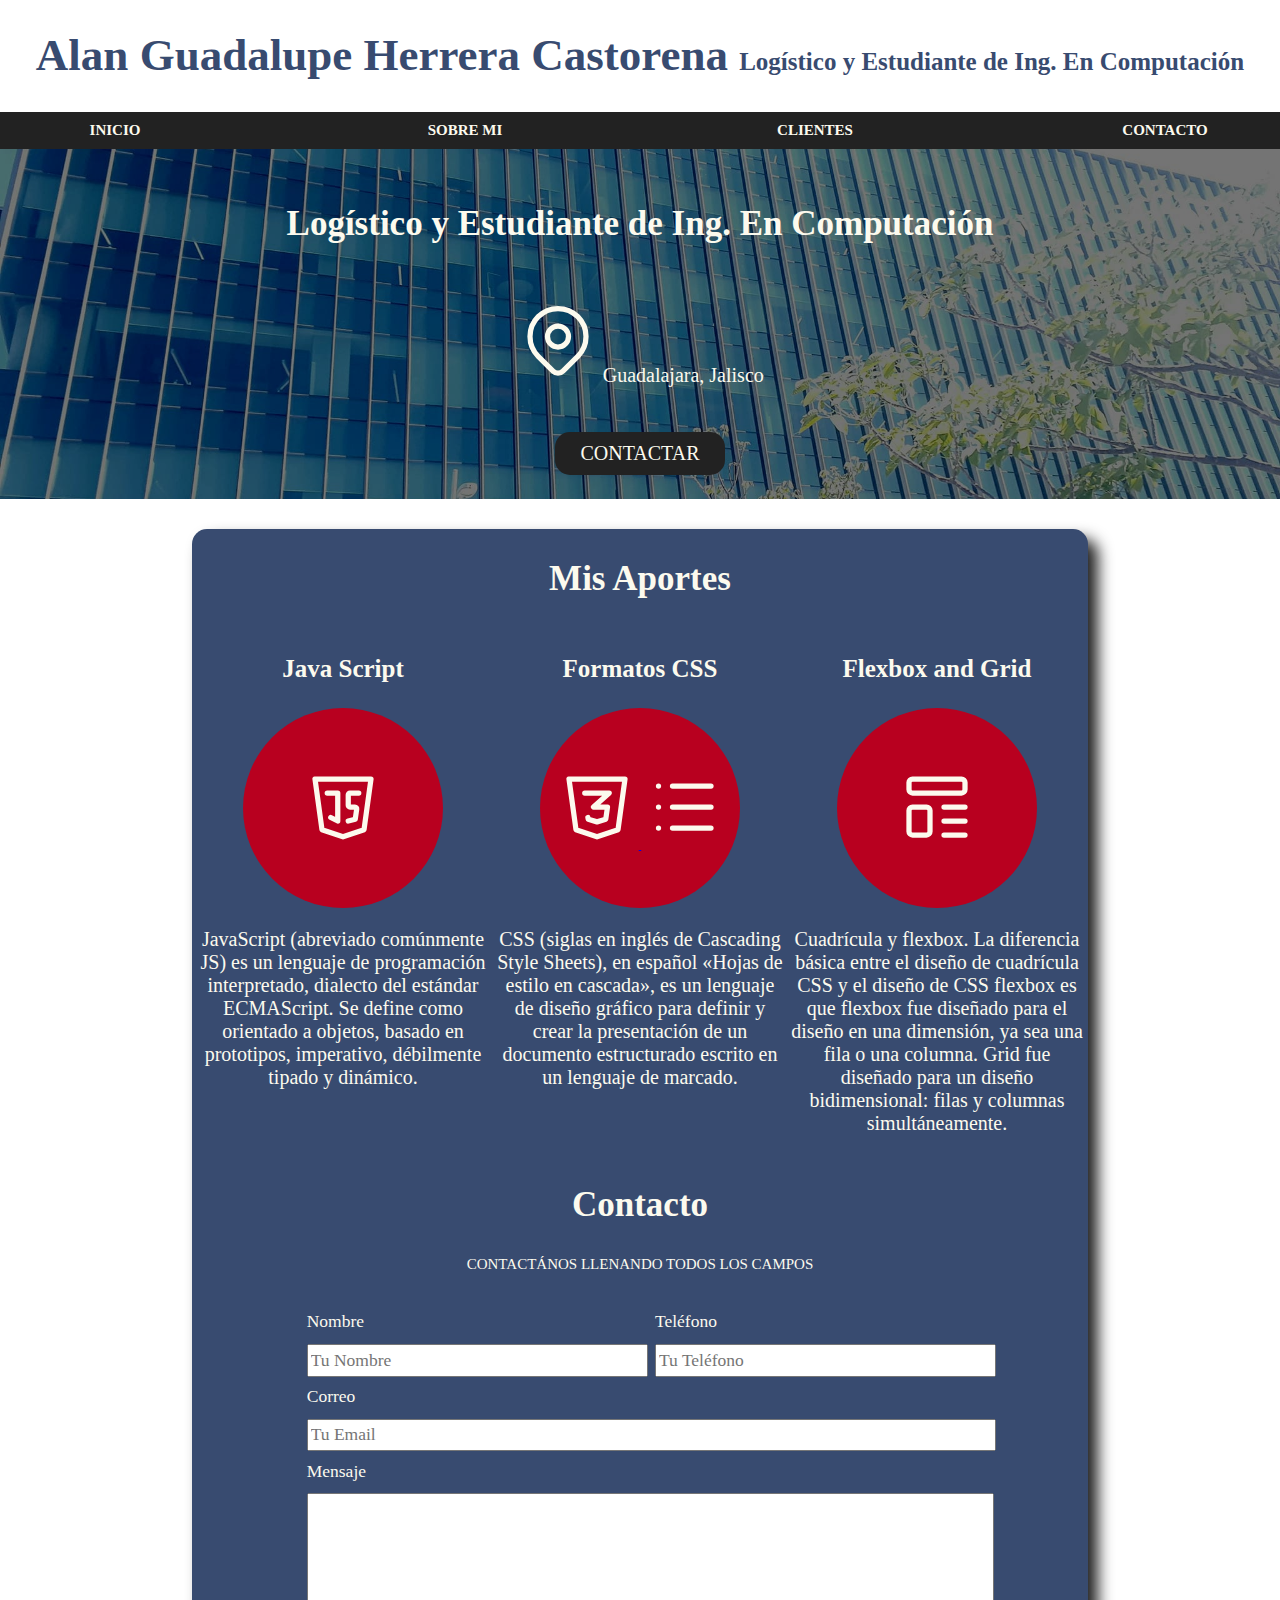
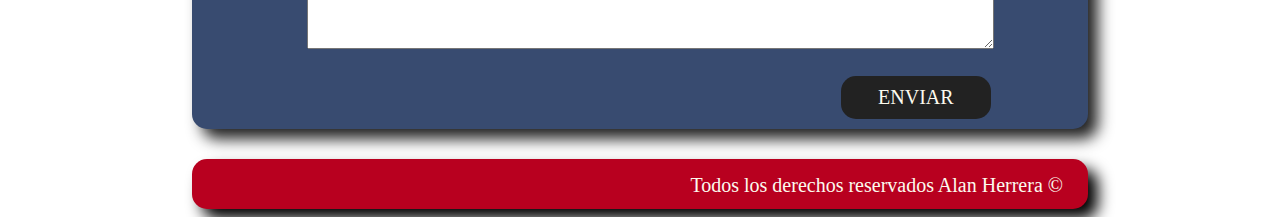
<file: index.html>
<!DOCTYPE html>
<html lang="en">
<head>
    <meta charset="UTF-8">
    <meta name="viewport" content="width=device-width, initial-scale=1.0">
    <title>Página Web Personal</title>
    <link rel="stylesheet" href="css/normalize.css">
    <link rel="stylesheet" href="css/styles.css">
    <link rel="icon" type="image/x-icon" href="./img/perfil.jpg">
</head>
<body>
 <h1>Alan Guadalupe Herrera Castorena <span>Logístico y Estudiante  de Ing. En Computación</span></h1>
<div class="cont-enlaces">
    <div class="enlaces">
        <a href="#">Inicio</a>
        <a href="./sobremi.html">Sobre mi</a>
        <a href="./clientes.html">Clientes</a>
        <a href="./contacto.html">Contacto</a>
     </div>
</div>

<!--  https://tablericons.com/ -->
 <div class="background-image">
    <div class="background-color">
        <h2 class="profesion">Logístico y Estudiante  de Ing. En Computación</h2>
        <div class="location">
            <svg xmlns="http://www.w3.org/2000/svg" class="icon icon-tabler icon-tabler-map-pin" width="84" height="84" viewBox="0 0 24 24" stroke-width="1.5" stroke=white fill="none" stroke-linecap="round" stroke-linejoin="round">
                <path stroke="none" d="M0 0h24v24H0z" fill="none"/>
                <path d="M9 11a3 3 0 1 0 6 0a3 3 0 0 0 -6 0" />
                <path d="M17.657 16.657l-4.243 4.243a2 2 0 0 1 -2.827 0l-4.244 -4.243a8 8 0 1 1 11.314 0z" />
            </svg>
            <p>Guadalajara, Jalisco</p>
        </div>
        <a class="boton" href="./contacto.html">contactar</a>
    </div>
 </div>
 <main class="contenedor sombra">
    <h2 class="profesion">Mis Aportes</h2>

    <div class="servicios">
        <section class="servicio">
            <h3>Java Script</h3>
            <div class="iconos">
            <a href="java.html" class="a-icon">
                <svg xmlns="http://www.w3.org/2000/svg" class="icon icon-tabler icon-tabler-brand-javascript" width="84" height="84" viewBox="0 0 24 24" stroke-width="1.5" stroke="#FB2576" fill="none" stroke-linecap="round" stroke-linejoin="round">
                    <path stroke="none" d="M0 0h24v24H0z" fill="none"/>
                    <path d="M20 4l-2 14.5l-6 2l-6 -2l-2 -14.5z" />
                    <path d="M7.5 8h3v8l-2 -1" />
                    <path d="M16.5 8h-2.5a.5 .5 0 0 0 -.5 .5v3a.5 .5 0 0 0 .5 .5h1.423a.5 .5 0 0 1 .495 .57l-.418 2.93l-2 .5" />
                  </svg>
            </a>
            </div>
            <p> JavaScript (abreviado comúnmente JS) es un lenguaje de programación interpretado, dialecto del estándar ECMAScript. Se define como orientado a objetos, basado en prototipos, 
                imperativo, débilmente tipado y dinámico.</p>
        </section>
    
        <section class="servicio">
            <h3>Formatos CSS</h3>
            <div class="iconos">

                <a class="a-icon" href="./formatoscss.html">
                    <svg xmlns="http://www.w3.org/2000/svg" class="icon icon-tabler icon-tabler-brand-css3" width="84" height="84" viewBox="0 0 24 24" stroke-width="1.5" stroke="#FB2576" fill="none" stroke-linecap="round" stroke-linejoin="round">
                        <path stroke="none" d="M0 0h24v24H0z" fill="none"/>
                        <path d="M20 4l-2 14.5l-6 2l-6 -2l-2 -14.5z" />
                        <path d="M8.5 8h7l-4.5 4h4l-.5 3.5l-2.5 .75l-2.5 -.75l-.1 -.5" />
                      </svg>    
                      
                      <svg xmlns="http://www.w3.org/2000/svg" class="icon icon-tabler icon-tabler-list" width="84" height="84" viewBox="0 0 24 24" stroke-width="1.5" stroke="#FB2576" fill="none" stroke-linecap="round" stroke-linejoin="round">
                        <path stroke="none" d="M0 0h24v24H0z" fill="none"/>
                        <path d="M9 6l11 0" />
                        <path d="M9 12l11 0" />
                        <path d="M9 18l11 0" />
                        <path d="M5 6l0 .01" />
                        <path d="M5 12l0 .01" />
                        <path d="M5 18l0 .01" />
                      </svg>

                </a>
 
            </div>
            <p>CSS (siglas en inglés de Cascading Style Sheets), en español «Hojas de estilo en cascada», es un lenguaje de diseño gráfico para definir y crear la presentación de un documento estructurado escrito en un lenguaje de marcado. </p>
        </section>

        <section class="servicio">
            <h3>Flexbox and Grid</h3>
            <div class="iconos">
                <a href="flexgrid.html" class="a-icon">
                    <svg xmlns="http://www.w3.org/2000/svg" class="icon icon-tabler icon-tabler-template" width="84" height="84" viewBox="0 0 24 24" stroke-width="1.5" stroke="#FB2576" fill="none" stroke-linecap="round" stroke-linejoin="round">
                        <path stroke="none" d="M0 0h24v24H0z" fill="none"/>
                        <path d="M4 4m0 1a1 1 0 0 1 1 -1h14a1 1 0 0 1 1 1v2a1 1 0 0 1 -1 1h-14a1 1 0 0 1 -1 -1z" />
                        <path d="M4 12m0 1a1 1 0 0 1 1 -1h4a1 1 0 0 1 1 1v6a1 1 0 0 1 -1 1h-4a1 1 0 0 1 -1 -1z" />
                        <path d="M14 12l6 0" />
                        <path d="M14 16l6 0" />
                        <path d="M14 20l6 0" />
                      </svg>
                </a>
            </div>
            <p> Cuadrícula y flexbox. La diferencia básica entre el diseño de cuadrícula CSS y el diseño de CSS flexbox es que flexbox fue diseñado para el diseño en una dimensión, ya sea una fila o una columna. Grid fue diseñado para un diseño bidimensional: filas y columnas simultáneamente.</p>
        </section>
    </div> <!--.servicios-->

    <section>
        <h2 class="profesion">Contacto</h2>

        <form action="./php/registrar.php" class="formulario" method="post">
            <fieldset>
                <legend>Contactános llenando todos los campos</legend>

                <div class="contenedor-campos">
                    <div class="campo">
                        <label>Nombre</label>
                        <input  name="nombre" class="input-text" type="text" placeholder="Tu Nombre">
                    </div>

                    <div class="campo">
                        <label>Teléfono</label>
                        <input  name="tel" class="input-text" type="tel" placeholder="Tu Teléfono">
                    </div>

                    <div class="campo">
                        <label>Correo</label>
                        <input  name="correo" class="input-text" type="email" placeholder="Tu Email">
                    </div>
            
                    <div class="campo">
                        <label>Mensaje</label>
                        <textarea  name="mensaje" class="input-text text-area"></textarea>
                    </div>
                </div> <!-- .contenedor-campos -->
                
                <div class="alinear-derecha flex">
                    <input class="boton" type="submit" value="Enviar">
                </div>
            </fieldset>
        </form>

    </section>

</main>

<footer class="footer">
    <p>Todos los derechos reservados Alan Herrera <span>©</span></p>
</footer>

</body>
</html>
</file>
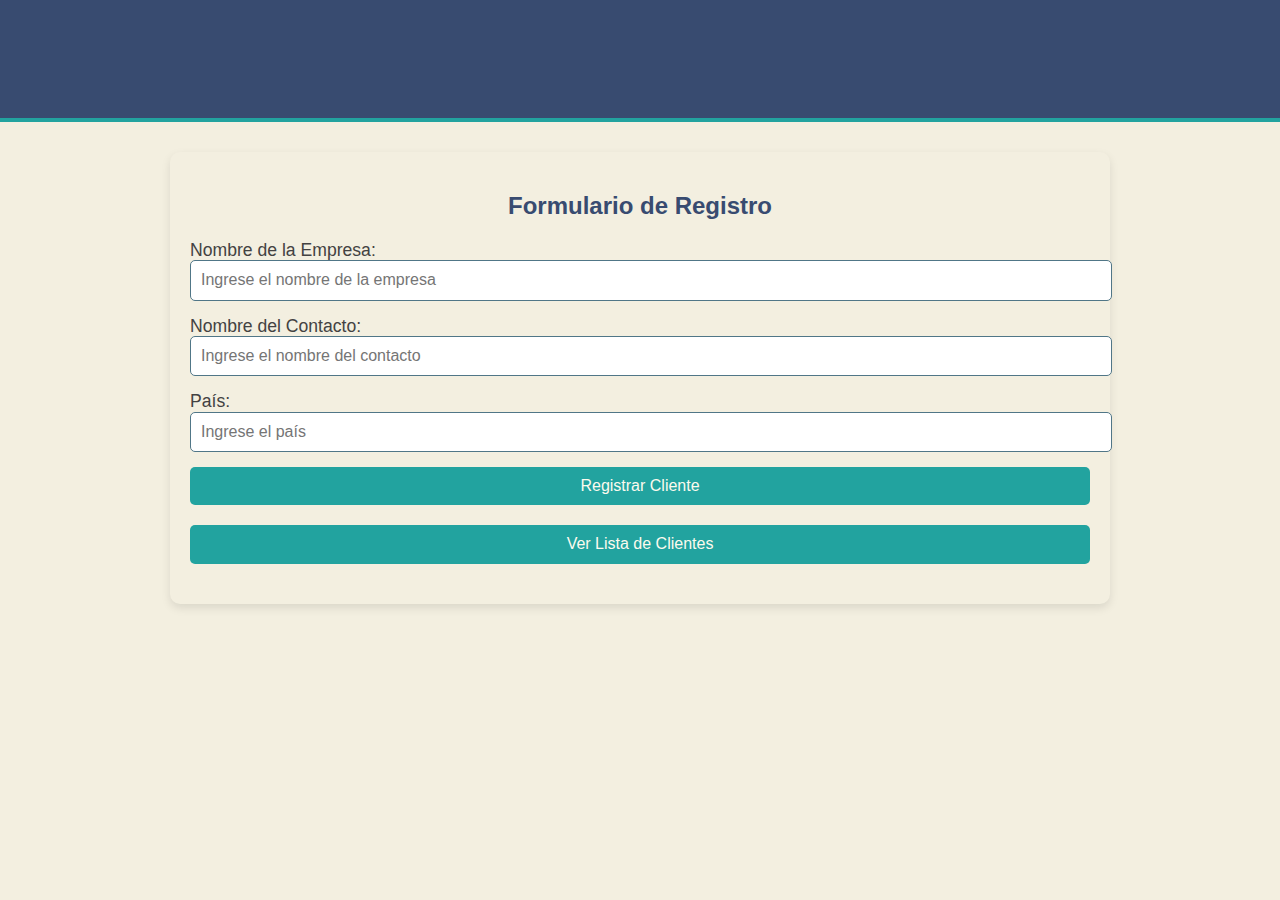
<file: clientes.html>
<!DOCTYPE html>
<html lang="en">
<head>
    <meta charset="UTF-8">
    <meta name="viewport" content="width=device-width, initial-scale=1.0">
    <title>Registro de Clientes</title>
    <link rel="stylesheet" href="./css/normalize.css">
    <link rel="stylesheet" href="./css/styleregistro.css">
</head>
<body>
    <header class="header">
        <h1>Registro de Clientes</h1>
    </header>
    <div class="container">
        <h2>Formulario de Registro</h2>
        <form action="registrar.php" method="POST" id="clientForm">
            <div class="form-group">
                <label for="empresa">Nombre de la Empresa:</label>
                <input type="text" id="empresa" name="empresa" placeholder="Ingrese el nombre de la empresa" required>
            </div>
            <div class="form-group">
                <label for="contacto">Nombre del Contacto:</label>
                <input type="text" id="contacto" name="contacto" placeholder="Ingrese el nombre del contacto" required>
            </div>
            <div class="form-group">
                <label for="pais">País:</label>
                <input type="text" id="pais" name="pais" placeholder="Ingrese el país" required>
            </div>
            <button type="submit">Registrar Cliente</button>
        </form>
        <div>
            <a href="tblClientes.php" class="link-btn">Ver Lista de Clientes</a>
        </div>
    </div>
</body>
</html>
</file>
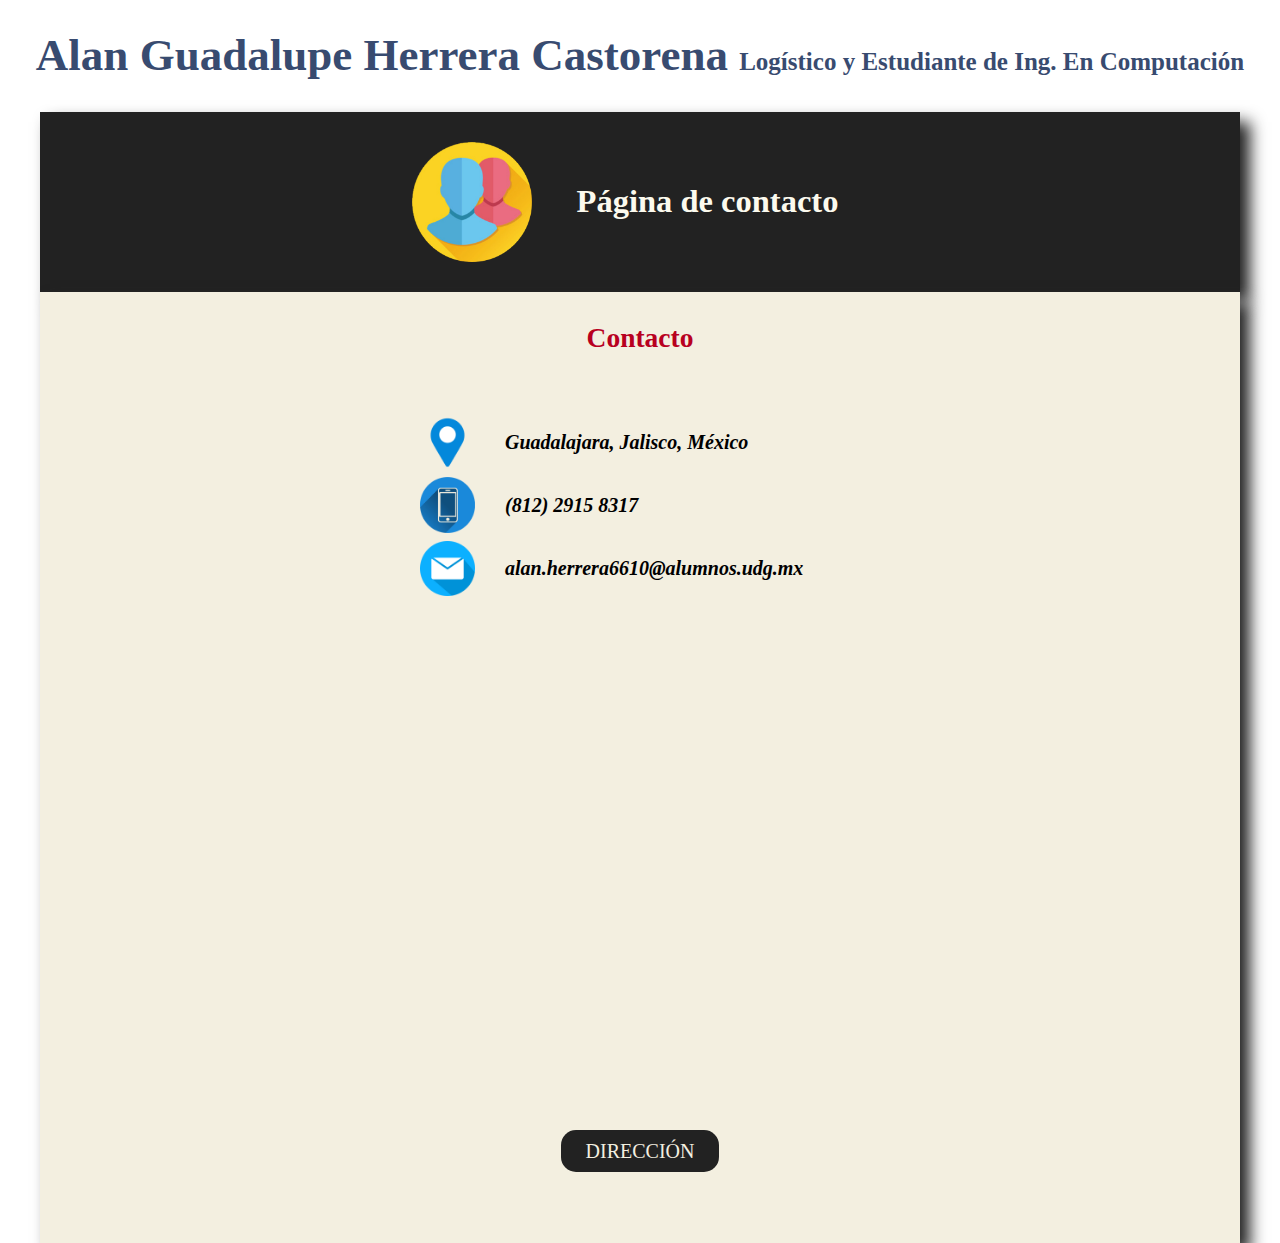
<file: contacto.html>
<!DOCTYPE html>
<html lang="en">
<head>
    <meta charset="UTF-8">
    <meta name="viewport" content="width=device-width, initial-scale=1.0">
    <title>Contacto</title>
    <link rel="icon" type="image/x-icon" href="./img/cuenta.png">
    <link rel="stylesheet" href="./css/normalize.css">
    <link rel="stylesheet" href="./css/styles.css">
    <link rel="stylesheet" href="./css/styleclientes.css">   

</head>
<body>
    <div class="main-page">
        <a href="index.html"><h1 class="a-main-page">Alan Guadalupe Herrera Castorena <span>Logístico y Estudiante de Ing. En Computación</span></h1></a>   
    </div>
    <div class="encabezado-java sombra">
        <img src="./img/cuenta.png" alt="cuenta">
        <h2 style="margin-left: 1.5rem;" class="head-2">Página de contacto</h2>     
    </div> 

    <main class="contenedor sombra">
        <h3 class="headclientes-3">Contacto</h3>
        <div class="contacto">
            <div class="direccion">
                <div class="location-cont">
                    <img src="./img/iconlocation1.png" alt="location"> 
                </div>
                <div>
                    <p class="p-contacto">Guadalajara, Jalisco, México</p>    
                </div>            
            </div>

            <div class="cel-cont">
                <div class="cel" >
                    <img src="./img/iconcel2.png" alt="location">
                </div>
                <div>
                    <p class="p-contacto">(812) 2915 8317</p>    
                </div>                
            </div>

            <div class="email-cont">
                <div class="email">
                    <img  src="./img/iconmail1.png" alt="location">    
                </div>
                <div>
                    <p class="p-contacto">alan.herrera6610@alumnos.udg.mx</p>    
                </div>
                
            </div>
        </div>
        <div class="embed-map">
            <iframe src="https://www.google.com/maps/embed?pb=!1m18!1m12!1m3!1d3733.361516968399!2d-103.32802462405166!3d20.654866100514155!2m3!1f0!2f0!3f0!3m2!1i1024!2i768!4f13.1!3m3!1m2!1s0x8428b23a9bbba80d%3A0xdacdb7fd592feb90!2sUniversity%20Center%20of%20Exact%20Sciences%20and%20Engineering!5e0!3m2!1sen!2smx!4v1696865057208!5m2!1sen!2smx" width="100%;" height="100%;" style="border:0;" allowfullscreen="" loading="lazy" referrerpolicy="no-referrer-when-downgrade"></iframe>
        </div>

        <div class="alinear-boton">
            <a href="https://www.google.com/maps/place/University+Center+of+Exact+Sciences+and+Engineering/@20.6548611,-103.3254497,15z/data=!4m6!3m5!1s0x8428b23a9bbba80d:0xdacdb7fd592feb90!8m2!3d20.6548611!4d-103.3254497!16s%2Fm%2F047d6cy?entry=ttu" class="boton">Dirección</a>
        </div>
    </main>
</body>
</html>
</file>
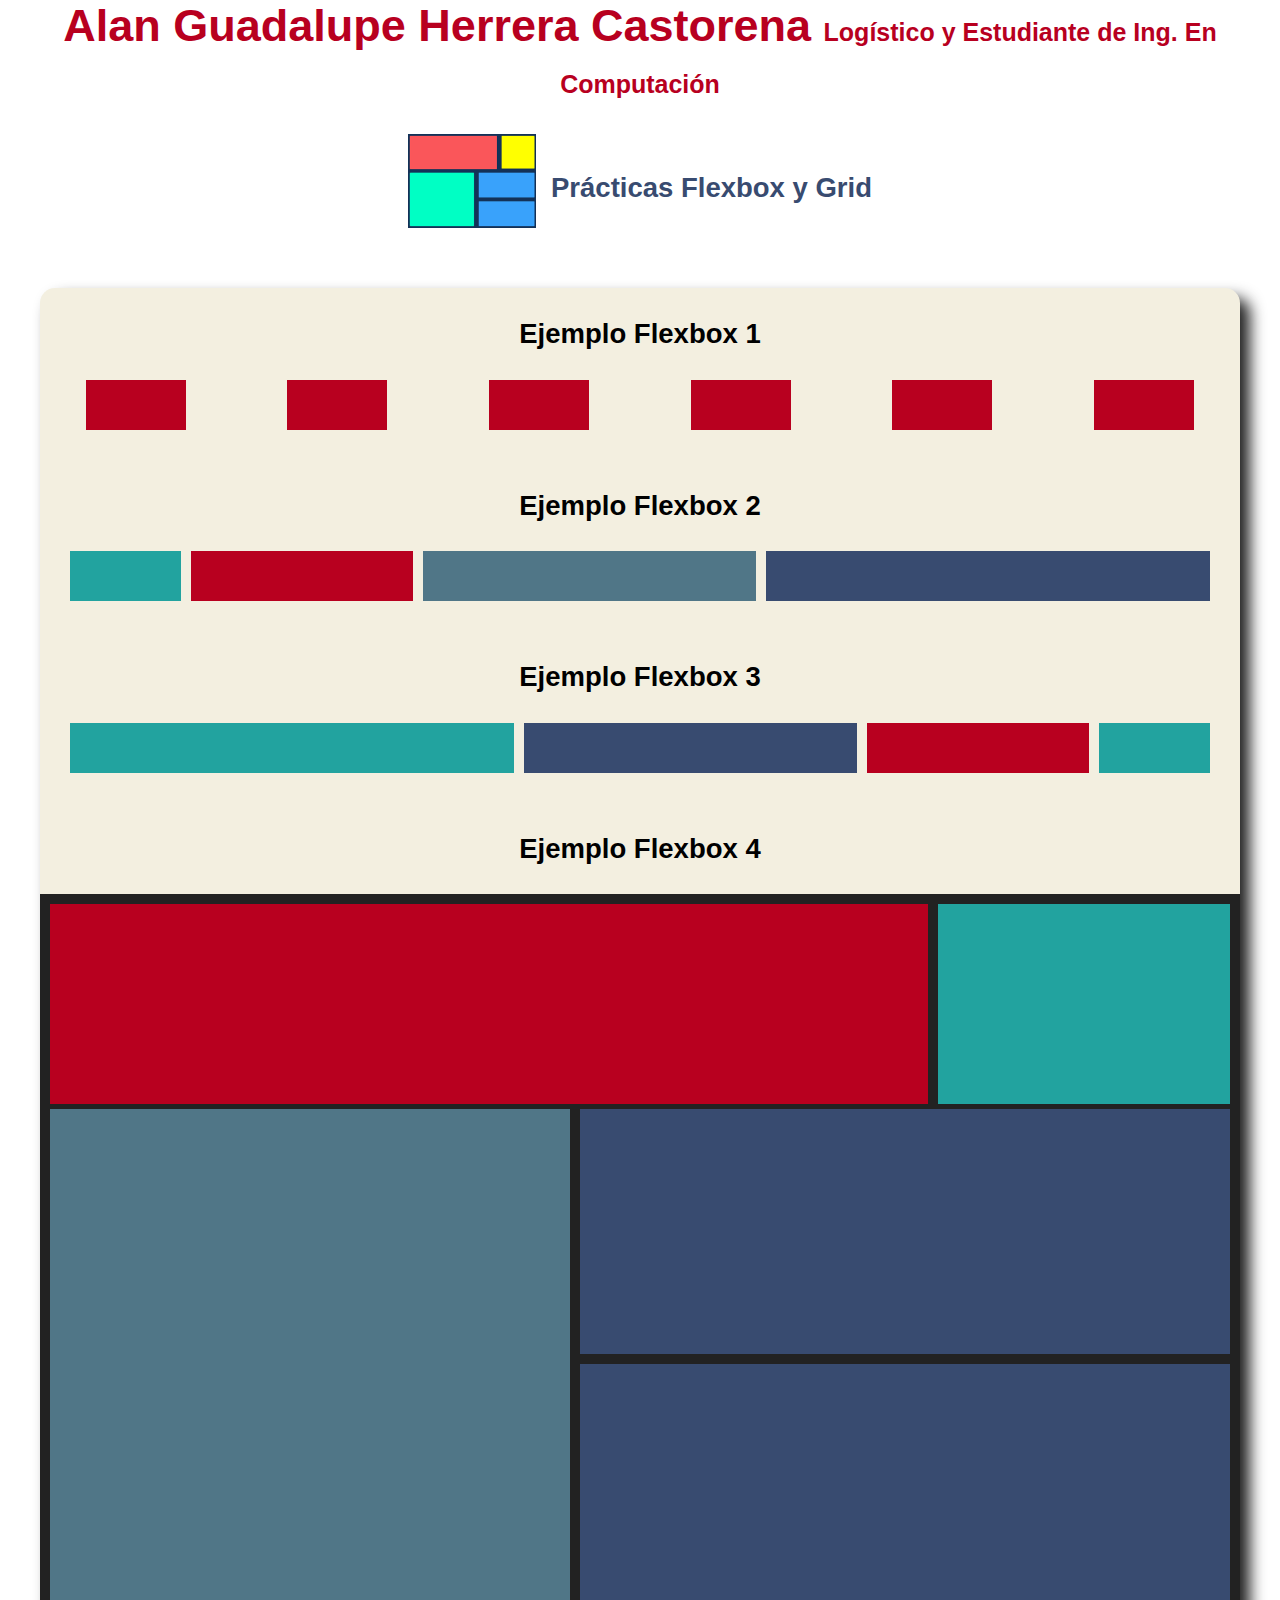
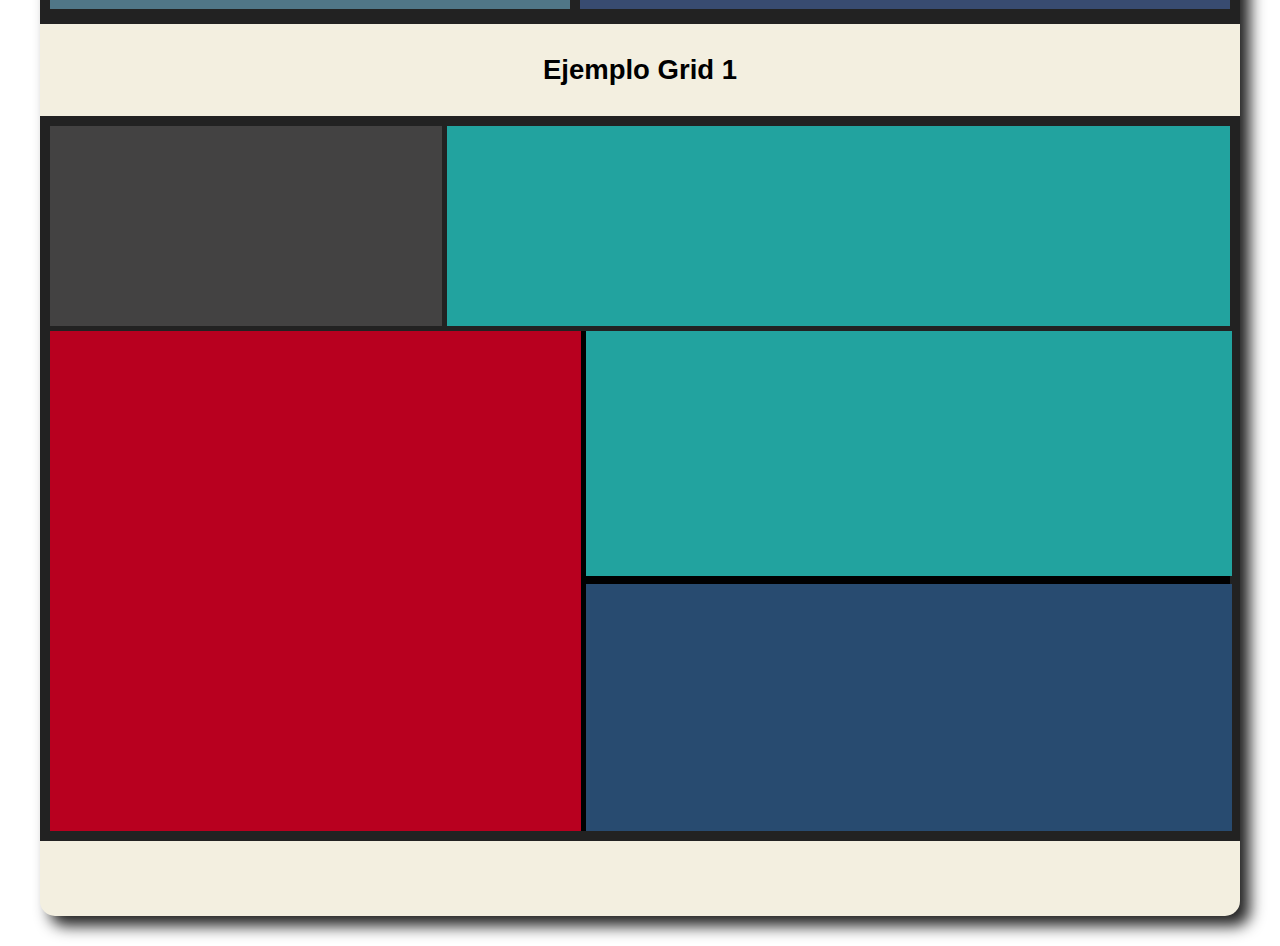
<file: flexgrid.html>
<!DOCTYPE html>
<html lang="en">
<head>
    <meta charset="UTF-8">
    <meta name="viewport" content="width=device-width, initial-scale=1.0">
    <link rel="icon" type="image/x-icon" href="./img/flexbox.png">
    <link rel="stylesheet" href="./css/normalize.css">
    <link rel="stylesheet" href="./css/styles.css">
    <link rel="stylesheet" href="./css/flexgrid.css">
    <link rel="stylesheet" href="./css/stylerecipientes.css">
    <title>Ejemplo Flex y Grid</title>
</head>
<body>
    <div class="main-page">
        <a href="index.html"><h1 class="a-main-page">Alan Guadalupe Herrera Castorena <span>Logístico y Estudiante de Ing. En Computación</span></h1></a>   
    </div>
    <div class="encabezado-java">
        <img src="./img/flexbox.png" alt="CSS">
        <h2 style="margin-left: 1.5rem;" class="head-2">Prácticas Flexbox y Grid</h2>     
    </div>   
    <main class="contenedor sombra">
        <h3 class="head-3">
            Ejemplo Flexbox 1
        </h3>

        <div class="flex-1">
            <div class="items">
                
            </div>
            <div class="items">

            </div>
            <div class="items">

            </div>
            <div class="items">

            </div>
            <div class="items">

            </div>
            <div class="items">

            </div>
        </div>

        <h3 class="head-3">
            Ejemplo Flexbox 2
        </h3>

        <div class="flex-2">
            <div class="item1">
                
            </div>
            <div class="item2">

            </div>
            <div class="item3">

            </div>
            <div class="item4">

            </div>   
        </div>

        <h3 class="head-3">
            Ejemplo Flexbox 3
        </h3>

        <div class="flex-3">
            <div class="item13">
                
            </div>
            <div class="item23">

            </div>
            <div class="item33">

            </div>
            <div class="item43">

            </div>   
        </div>

        <h3 class="head-3">
            Ejemplo Flexbox 4
        </h3>
        <div class="back-color">
            <div class="box-1">
                <div class="area-1">
    
                </div>
                <div class="area-2">
    
                </div>
            </div>
            <div class="box-2">
                <div class="area-3">
    
                </div> 
                <div class="box-3">
                    <div class="area-4">
    
                    </div> 
                    <div class="area-5">
                        
                    </div>    
                </div>  
            </div>
        </div>

        <h3 class="head-3">
            Ejemplo Grid 1
        </h3>
        <div class="back-color">
            <div class="grid-1">
                <div class="g1">
    
                </div>
                <div class="g2">
    
                </div> 
                          
                <div class="g3">
                    <div class="g4">
                        
                    </div>   
                    <div class="g5">
                        
                    </div>   
                    <div class="g6">
                        
                    </div>   
                </div>
            </div>            
        </div>
 
        

    </main>
</body>
</html>
</file>
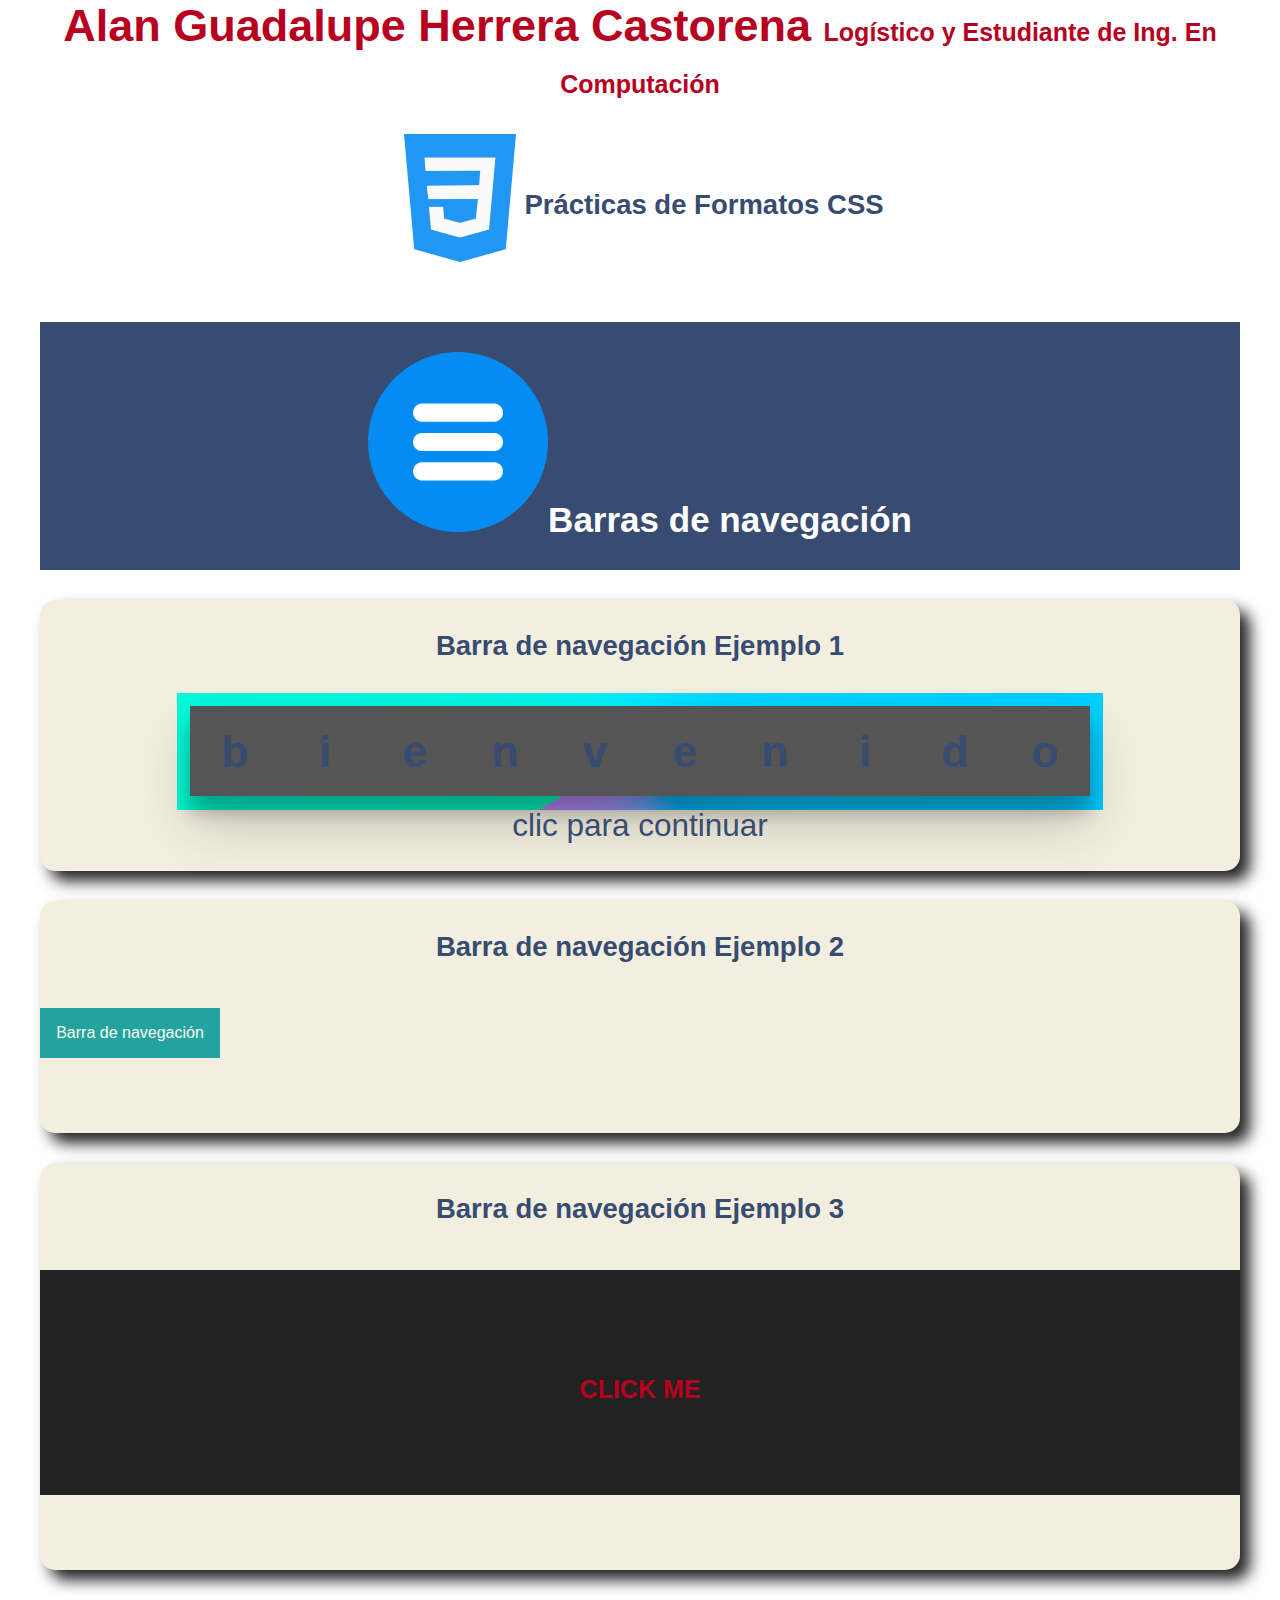
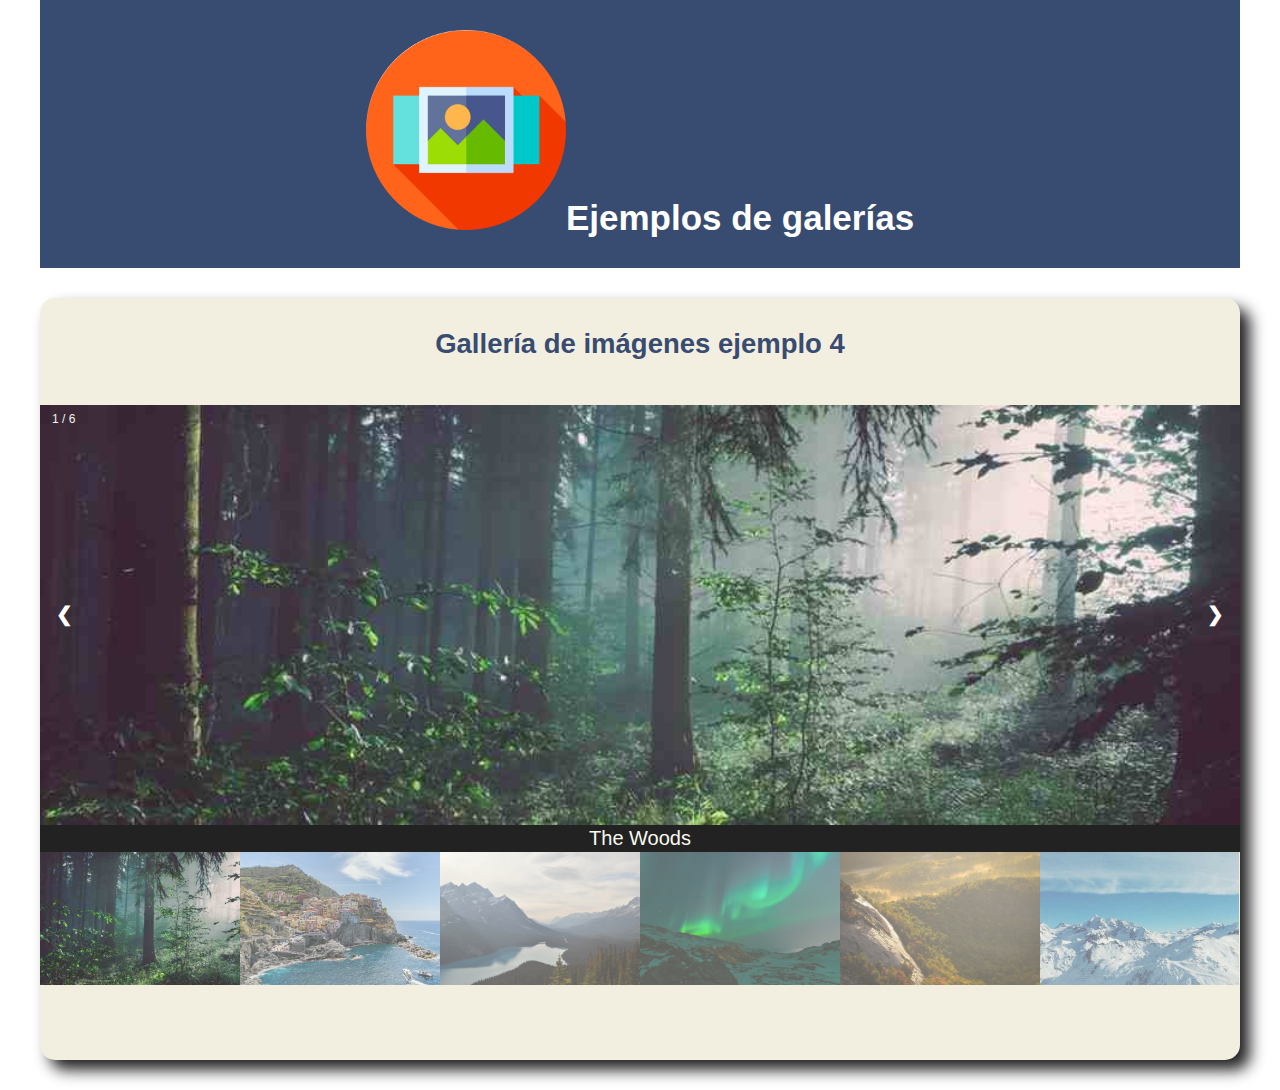
<file: formatoscss.html>
<!DOCTYPE html>
<html lang="en">
<head>
    <meta charset="UTF-8">
    <meta name="viewport" content="width=device-width, initial-scale=1.0">
    <title>Formatos CSS</title>
    <link rel="icon" type="image/x-icon" href="./img/css.png">
    <link rel="stylesheet" href="./css/normalize.css">
    <link rel="stylesheet" href="./css/styles.css">
    <link rel="stylesheet" href="./css/stylerecipientes.css">
    <link rel="stylesheet" href="./css/menubar1.css">
    <link rel="stylesheet" href="./css/menubar2.css">
    <link rel="stylesheet" href="./css/menubar3.css">
    <link rel="stylesheet" href="./css/gallery.css">
</head>
<body>
    <div class="main-page">
        <a href="index.html"><h1 class="a-main-page">Alan Guadalupe Herrera Castorena <span>Logístico y Estudiante de Ing. En Computación</span></h1></a>   
    </div>
    <div class="encabezado-java">
        <img src="./img/css.png" alt="CSS">
        <h2 class="head-2">Prácticas de Formatos CSS</h2>     
    </div>   
    <main>
    <header class="header">
        <h1 class="head-1">Barras de navegación</h1>
        <img style="width: 15%;" src="./img/barmenu.png" alt="Recipiente">
    </header>
        <section class="contenedor sombra"> 
            <h2 class="head-2">Barra de navegación Ejemplo 1</h2>
            <div class="menu-bar1">
                <input type="radio" name="toggle" id="toggleOpen" value="toggleOpen">
                <input type="radio" name="toggle" id="toggleClose" value="toggleClose">
                <figure id="welcomeMessage">
                <figcaption>
                    <h1>
                    <label for="toggleOpen" title="Clic para abrir"></label>
                    <label for="toggleClose" title="Clic para cerrar">✖</label>
                    <b>
                        b
                        <a href="javascript:void(0);" title="Go To Home">
                        <svg xmlns="http://www.w3.org/2000/svg" viewBox="0 0 16 16">
                            <defs>
                            <lineargradient id="svgGradient" x1="0" y1="0" x2="20" y2="0" gradientUnits="userSpaceOnUse">
                                <stop offset="0" stop-color="#00ffc3" />
                                <stop offset="0.09090909090909091" stop-color="#00fad9" />
                                <stop offset="0.18181818181818182" stop-color="#00f4f0" />
                                <stop offset="0.2727272727272727" stop-color="#00eeff" />
                                <stop offset="0.36363636363636365" stop-color="#00e6ff" />
                                <stop offset="0.4545454545454546" stop-color="#00dcff" />
                                <stop offset="0.5454545454545454" stop-color="#00d2ff" />
                                <stop offset="0.6363636363636364" stop-color="#00c5ff" />
                                <stop offset="0.7272727272727273" stop-color="#00b8ff" />
                                <stop offset="0.8181818181818182" stop-color="#6da8ff" />
                                <stop offset="0.9090909090909092" stop-color="#9f97ff" />
                                <stop offset="1" stop-color="#c285ff" />
                            </lineargradient>
                            </defs>
                            <path fill-rule="evenodd" d="m8 3.293 6 6V13.5a1.5 1.5 0 0 1-1.5 1.5h-9A1.5 1.5 0 0 1 2 13.5V9.293l6-6zm5-.793V6l-2-2V2.5a.5.5 0 0 1 .5-.5h1a.5.5 0 0 1 .5.5z" />
                            <path fill-rule="evenodd" d="M7.293 1.5a1 1 0 0 1 1.414 0l6.647 6.646a.5.5 0 0 1-.708.708L8 2.207 1.354 8.854a.5.5 0 1 1-.708-.708L7.293 1.5z" />
                        </svg>
                        </a>
                    </b>
                    <b>
                        i
                        <a href="javascript:void(0);" title="Additional Information">
                        <svg xmlns="http://www.w3.org/2000/svg" viewBox="0 0 16 16">
                            <path d="M0 2a2 2 0 0 1 2-2h12a2 2 0 0 1 2 2v12a2 2 0 0 1-2 2H2a2 2 0 0 1-2-2V2zm8.93 4.588-2.29.287-.082.38.45.083c.294.07.352.176.288.469l-.738 3.468c-.194.897.105 1.319.808 1.319.545 0 1.178-.252 1.465-.598l.088-.416c-.2.176-.492.246-.686.246-.275 0-.375-.193-.304-.533L8.93 6.588zM8 5.5a1 1 0 1 0 0-2 1 1 0 0 0 0 2z" />
                        </svg>
                        </a>
                    </b>
                    <b>
                        e
                        <a href="javascript:void(0);" title="Go To Shop">
                        <svg xmlns="http://www.w3.org/2000/svg" viewBox="0 0 16 16">
                            <path d="M0 1.5A.5.5 0 0 1 .5 1H2a.5.5 0 0 1 .485.379L2.89 3H14.5a.5.5 0 0 1 .491.592l-1.5 8A.5.5 0 0 1 13 12H4a.5.5 0 0 1-.491-.408L2.01 3.607 1.61 2H.5a.5.5 0 0 1-.5-.5zM5 12a2 2 0 1 0 0 4 2 2 0 0 0 0-4zm7 0a2 2 0 1 0 0 4 2 2 0 0 0 0-4zm-7 1a1 1 0 1 1 0 2 1 1 0 0 1 0-2zm7 0a1 1 0 1 1 0 2 1 1 0 0 1 0-2z" />
                        </svg>
                        </a>
                    </b>
                    <b>
                        n
                        <a href="javascript:void(0);" title="Send an Email">
                        <svg xmlns="http://www.w3.org/2000/svg" viewBox="0 0 16 16">
                            <path d="M.05 3.555A2 2 0 0 1 2 2h12a2 2 0 0 1 1.95 1.555L8 8.414.05 3.555ZM0 4.697v7.104l5.803-3.558L0 4.697ZM6.761 8.83l-6.57 4.026A2 2 0 0 0 2 14h6.256A4.493 4.493 0 0 1 8 12.5a4.49 4.49 0 0 1 1.606-3.446l-.367-.225L8 9.586l-1.239-.757ZM16 4.697v4.974A4.491 4.491 0 0 0 12.5 8a4.49 4.49 0 0 0-1.965.45l-.338-.207L16 4.697Z" />
                            <path d="M16 12.5a3.5 3.5 0 1 1-7 0 3.5 3.5 0 0 1 7 0Zm-3.5-2a.5.5 0 0 0-.5.5v1h-1a.5.5 0 0 0 0 1h1v1a.5.5 0 0 0 1 0v-1h1a.5.5 0 0 0 0-1h-1v-1a.5.5 0 0 0-.5-.5Z" />
                        </svg>
                        </a>
                    </b>
                    <b>
                        v
                        <a href="javascript:void(0);" title="Facebook">
                        <svg xmlns="http://www.w3.org/2000/svg" viewBox="0 0 16 16">
                            <path d="M16 8.049c0-4.446-3.582-8.05-8-8.05C3.58 0-.002 3.603-.002 8.05c0 4.017 2.926 7.347 6.75 7.951v-5.625h-2.03V8.05H6.75V6.275c0-2.017 1.195-3.131 3.022-3.131.876 0 1.791.157 1.791.157v1.98h-1.009c-.993 0-1.303.621-1.303 1.258v1.51h2.218l-.354 2.326H9.25V16c3.824-.604 6.75-3.934 6.75-7.951z" />
                        </svg>
                        </a>
                    </b>
                    <b>
                        e
                        <a href="javascript:void(0);" title="Instagram">
                        <svg xmlns="http://www.w3.org/2000/svg" viewBox="0 0 16 16">
                            <path d="M8 0C5.829 0 5.556.01 4.703.048 3.85.088 3.269.222 2.76.42a3.917 3.917 0 0 0-1.417.923A3.927 3.927 0 0 0 .42 2.76C.222 3.268.087 3.85.048 4.7.01 5.555 0 5.827 0 8.001c0 2.172.01 2.444.048 3.297.04.852.174 1.433.372 1.942.205.526.478.972.923 1.417.444.445.89.719 1.416.923.51.198 1.09.333 1.942.372C5.555 15.99 5.827 16 8 16s2.444-.01 3.298-.048c.851-.04 1.434-.174 1.943-.372a3.916 3.916 0 0 0 1.416-.923c.445-.445.718-.891.923-1.417.197-.509.332-1.09.372-1.942C15.99 10.445 16 10.173 16 8s-.01-2.445-.048-3.299c-.04-.851-.175-1.433-.372-1.941a3.926 3.926 0 0 0-.923-1.417A3.911 3.911 0 0 0 13.24.42c-.51-.198-1.092-.333-1.943-.372C10.443.01 10.172 0 7.998 0h.003zm-.717 1.442h.718c2.136 0 2.389.007 3.232.046.78.035 1.204.166 1.486.275.373.145.64.319.92.599.28.28.453.546.598.92.11.281.24.705.275 1.485.039.843.047 1.096.047 3.231s-.008 2.389-.047 3.232c-.035.78-.166 1.203-.275 1.485a2.47 2.47 0 0 1-.599.919c-.28.28-.546.453-.92.598-.28.11-.704.24-1.485.276-.843.038-1.096.047-3.232.047s-2.39-.009-3.233-.047c-.78-.036-1.203-.166-1.485-.276a2.478 2.478 0 0 1-.92-.598 2.48 2.48 0 0 1-.6-.92c-.109-.281-.24-.705-.275-1.485-.038-.843-.046-1.096-.046-3.233 0-2.136.008-2.388.046-3.231.036-.78.166-1.204.276-1.486.145-.373.319-.64.599-.92.28-.28.546-.453.92-.598.282-.11.705-.24 1.485-.276.738-.034 1.024-.044 2.515-.045v.002zm4.988 1.328a.96.96 0 1 0 0 1.92.96.96 0 0 0 0-1.92zm-4.27 1.122a4.109 4.109 0 1 0 0 8.217 4.109 4.109 0 0 0 0-8.217zm0 1.441a2.667 2.667 0 1 1 0 5.334 2.667 2.667 0 0 1 0-5.334z" />
                        </svg>
                        </a>
                    </b>
                    <b>
                        n
                        <a href="javascript:void(0);" title="LinkedIn">
                        <svg xmlns="http://www.w3.org/2000/svg" viewBox="0 0 16 16">
                            <path d="M0 1.146C0 .513.526 0 1.175 0h13.65C15.474 0 16 .513 16 1.146v13.708c0 .633-.526 1.146-1.175 1.146H1.175C.526 16 0 15.487 0 14.854V1.146zm4.943 12.248V6.169H2.542v7.225h2.401zm-1.2-8.212c.837 0 1.358-.554 1.358-1.248-.015-.709-.52-1.248-1.342-1.248-.822 0-1.359.54-1.359 1.248 0 .694.521 1.248 1.327 1.248h.016zm4.908 8.212V9.359c0-.216.016-.432.08-.586.173-.431.568-.878 1.232-.878.869 0 1.216.662 1.216 1.634v3.865h2.401V9.25c0-2.22-1.184-3.252-2.764-3.252-1.274 0-1.845.7-2.165 1.193v.025h-.016a5.54 5.54 0 0 1 .016-.025V6.169h-2.4c.03.678 0 7.225 0 7.225h2.4z" />
                        </svg>
                        </a>
                    </b>
                    <b>
                        i
                        <a href="javascript:void(0);" title="LinkedIn">
                        <svg xmlns="http://www.w3.org/2000/svg" viewBox="0 0 16 16">
                            <path d="M0 1.146C0 .513.526 0 1.175 0h13.65C15.474 0 16 .513 16 1.146v13.708c0 .633-.526 1.146-1.175 1.146H1.175C.526 16 0 15.487 0 14.854V1.146zm4.943 12.248V6.169H2.542v7.225h2.401zm-1.2-8.212c.837 0 1.358-.554 1.358-1.248-.015-.709-.52-1.248-1.342-1.248-.822 0-1.359.54-1.359 1.248 0 .694.521 1.248 1.327 1.248h.016zm4.908 8.212V9.359c0-.216.016-.432.08-.586.173-.431.568-.878 1.232-.878.869 0 1.216.662 1.216 1.634v3.865h2.401V9.25c0-2.22-1.184-3.252-2.764-3.252-1.274 0-1.845.7-2.165 1.193v.025h-.016a5.54 5.54 0 0 1 .016-.025V6.169h-2.4c.03.678 0 7.225 0 7.225h2.4z" />
                        </svg>
                        </a>
                    </b>
                    <b>
                        d
                        <a href="javascript:void(0);" title="LinkedIn">
                        <svg xmlns="http://www.w3.org/2000/svg" viewBox="0 0 16 16">
                            <path d="M0 1.146C0 .513.526 0 1.175 0h13.65C15.474 0 16 .513 16 1.146v13.708c0 .633-.526 1.146-1.175 1.146H1.175C.526 16 0 15.487 0 14.854V1.146zm4.943 12.248V6.169H2.542v7.225h2.401zm-1.2-8.212c.837 0 1.358-.554 1.358-1.248-.015-.709-.52-1.248-1.342-1.248-.822 0-1.359.54-1.359 1.248 0 .694.521 1.248 1.327 1.248h.016zm4.908 8.212V9.359c0-.216.016-.432.08-.586.173-.431.568-.878 1.232-.878.869 0 1.216.662 1.216 1.634v3.865h2.401V9.25c0-2.22-1.184-3.252-2.764-3.252-1.274 0-1.845.7-2.165 1.193v.025h-.016a5.54 5.54 0 0 1 .016-.025V6.169h-2.4c.03.678 0 7.225 0 7.225h2.4z" />
                        </svg>
                        </a>
                    </b>
                    <b>
                       o
                        <a href="javascript:void(0);" title="LinkedIn">
                        <svg xmlns="http://www.w3.org/2000/svg" viewBox="0 0 16 16">
                            <path d="M0 1.146C0 .513.526 0 1.175 0h13.65C15.474 0 16 .513 16 1.146v13.708c0 .633-.526 1.146-1.175 1.146H1.175C.526 16 0 15.487 0 14.854V1.146zm4.943 12.248V6.169H2.542v7.225h2.401zm-1.2-8.212c.837 0 1.358-.554 1.358-1.248-.015-.709-.52-1.248-1.342-1.248-.822 0-1.359.54-1.359 1.248 0 .694.521 1.248 1.327 1.248h.016zm4.908 8.212V9.359c0-.216.016-.432.08-.586.173-.431.568-.878 1.232-.878.869 0 1.216.662 1.216 1.634v3.865h2.401V9.25c0-2.22-1.184-3.252-2.764-3.252-1.274 0-1.845.7-2.165 1.193v.025h-.016a5.54 5.54 0 0 1 .016-.025V6.169h-2.4c.03.678 0 7.225 0 7.225h2.4z" />
                        </svg>
                        </a>
                    </b>
                    </h1>
                </figcaption>
                </figure>
            </div>
        </section>

        <section class="contenedor sombra"> 
            <h2 class="head-2">Barra de navegación Ejemplo 2</h2>        
   
            <div class="dropdown">
            <button class="dropbtn">Barra de navegación</button>
            <div class="dropdown-content">
            <a href="#">Inicio</a>
            <a href="#">Sobre mi</a>
            <a href="#">Clientes</a>
            <a href="#">Contacto</a>
            </div>
            </div>
        </section>

        <section class="contenedor sombra"> 
            <h2 class="head-2">Barra de navegación Ejemplo 3</h2>        
            <div class="container">
                <h1 class="h1">
                   <a href="#menu">Click me</a>
                </h1>
                   
               <div class="popover" id="menu">
                <div class = 'content'>
                 <a href="#" class="close"></a>
                  <div class = 'nav'>
                   <ul class = 'nav_list'>
                     
                     <div class = 'nav_list_item'>
                     <li><a href="#">Home</a></li>
                     </div>
                    <div class = 'nav_list_item'>
                       <li><a href="#">About</a></li>
                     </div>
                   <div class = 'nav_list_item'>
                     <li><a href="#">Products</a></li>
                     </div>
                   <div class = 'nav_list_item'>
                     <li><a href="#">Services</a></li>
                     </div>
                    <div class = 'nav_list_item'>
                       <li><a href="#">Contact</a></li>
                     </div>
                     
                   </ul>
                 </div>
                </div>
                </div>
                </div>     

        </section>

        <header class="header">
            <h1 class="head-1">Ejemplos de galerías</h1>
            <img style="width: 200px; height: 200px;" src="./img/gallery.png" alt="Recipiente">
        </header>

        <section class="contenedor sombra"> 
            <h2 class="head-2">Gallería de imágenes ejemplo 4</h2>        
            <div class="container-2">
                <div class="mySlides">
                  <div class="numbertext">1 / 6</div>
                  <img src="./img/img_woods_wide.jpg" style="width:100%">
                </div>
              
                <div class="mySlides">
                  <div class="numbertext">2 / 6</div>
                  <img src="./img/img_5terre_wide.jpg" style="width:100%">
                </div>
              
                <div class="mySlides">
                  <div class="numbertext">3 / 6</div>
                  <img src="./img/img_mountains_wide.jpg" style="width:100%">
                </div>
                  
                <div class="mySlides">
                  <div class="numbertext">4 / 6</div>
                  <img src="./img/img_lights_wide.jpg" style="width:100%">
                </div>
              
                <div class="mySlides">
                  <div class="numbertext">5 / 6</div>
                  <img src="./img/img_nature_wide.jpg" style="width:100%">
                </div>
                  
                <div class="mySlides">
                  <div class="numbertext">6 / 6</div>
                  <img src="./img/img_snow_wide.jpg" style="width:100%">
                </div>
                  
                <a class="prev" onclick="plusSlides(-1)">❮</a>
                <a class="next" onclick="plusSlides(1)">❯</a>
              
                <div class="caption-container">
                  <p id="caption"></p>
                </div>
              
                <div class="row">
                  <div class="column">
                    <img class="demo cursor" src="./img/img_woods.jpg" style="width:100%" onclick="currentSlide(1)" alt="The Woods">
                  </div>
                  <div class="column">
                    <img class="demo cursor" src="./img/img_5terre.jpg" style="width:100%" onclick="currentSlide(2)" alt="Cinque Terre">
                  </div>
                  <div class="column">
                    <img class="demo cursor" src="./img/img_mountains.jpg" style="width:100%" onclick="currentSlide(3)" alt="Mountains and fjords">
                  </div>
                  <div class="column">
                    <img class="demo cursor" src="./img/img_lights.jpg" style="width:100%" onclick="currentSlide(4)" alt="Northern Lights">
                  </div>
                  <div class="column">
                    <img class="demo cursor" src="./img/img_nature.jpg" style="width:100%" onclick="currentSlide(5)" alt="Nature and sunrise">
                  </div>    
                  <div class="column">
                    <img class="demo cursor" src="./img/img_snow.jpg" style="width:100%" onclick="currentSlide(6)" alt="Snowy Mountains">
                  </div>
                </div>
              </div> 

        </section>
    </main>
</body>
<script src="./js/gallery.js"></script>
</html>
</file>
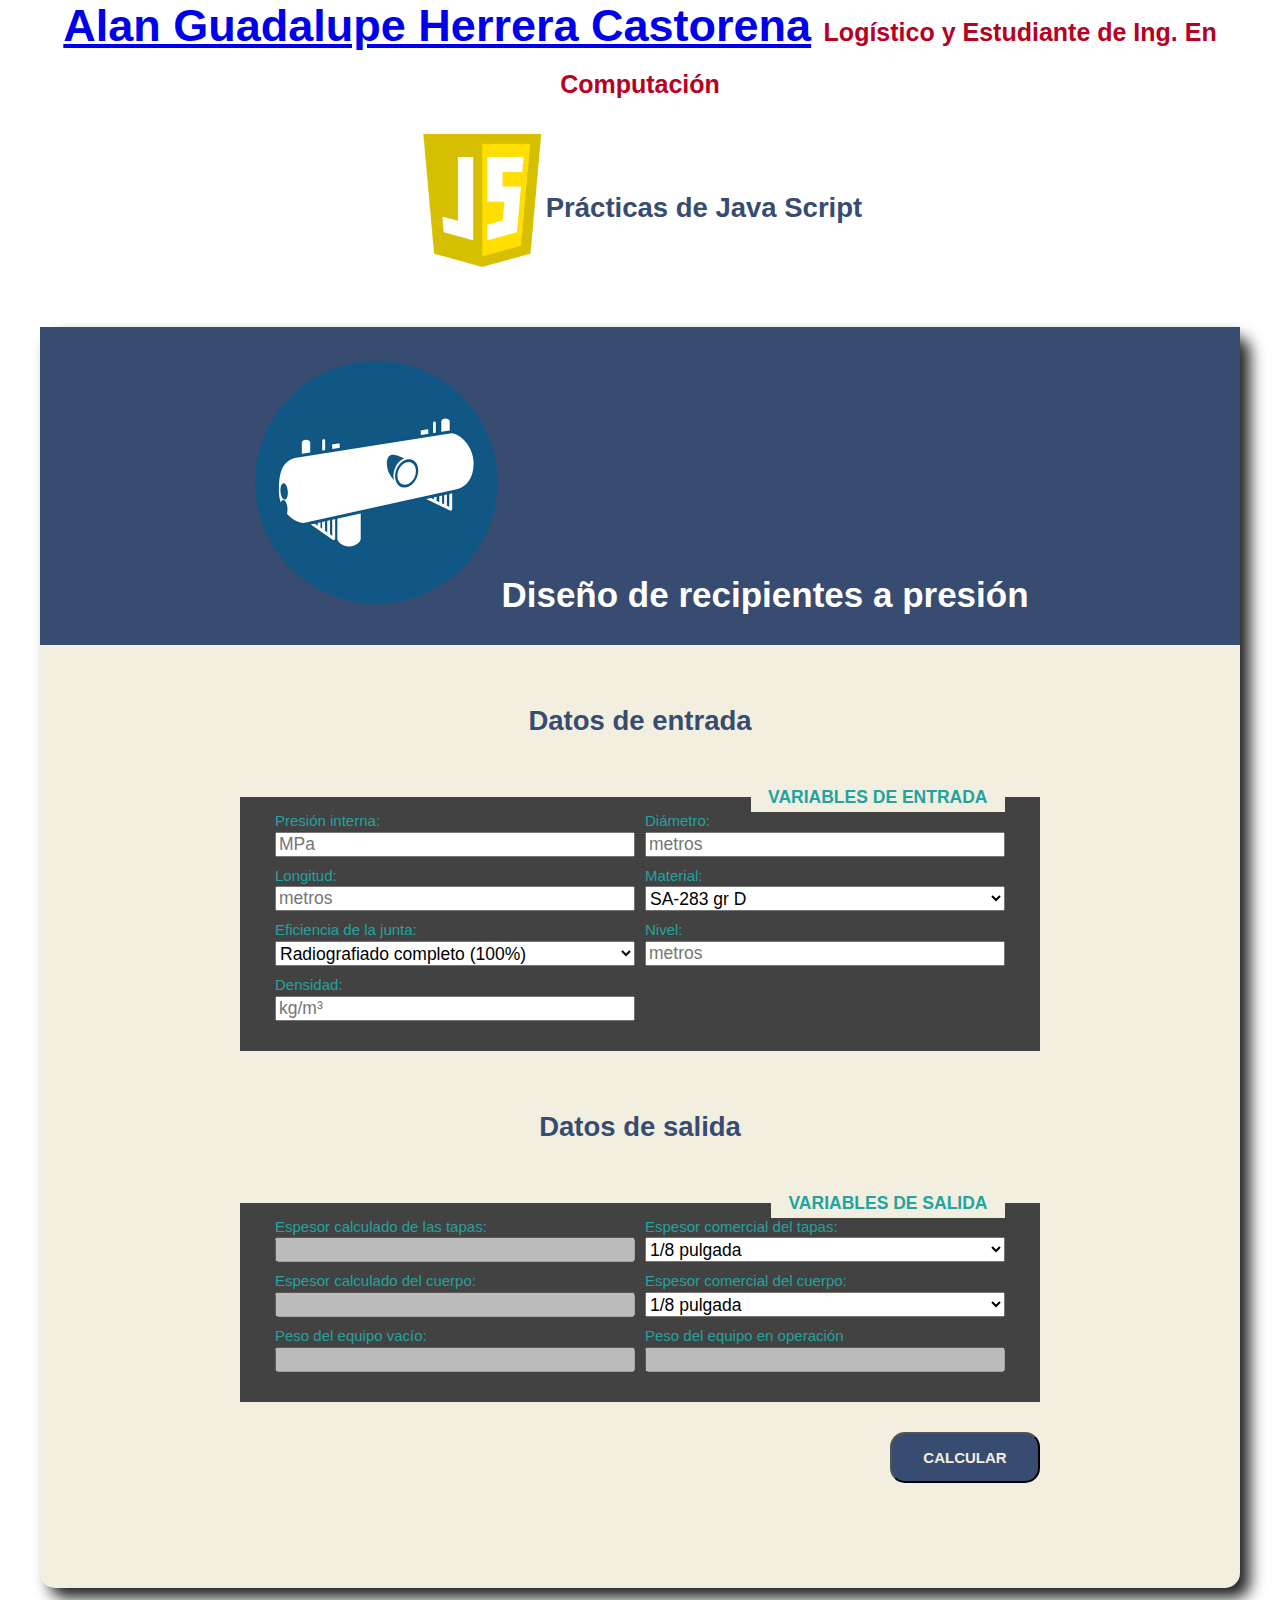
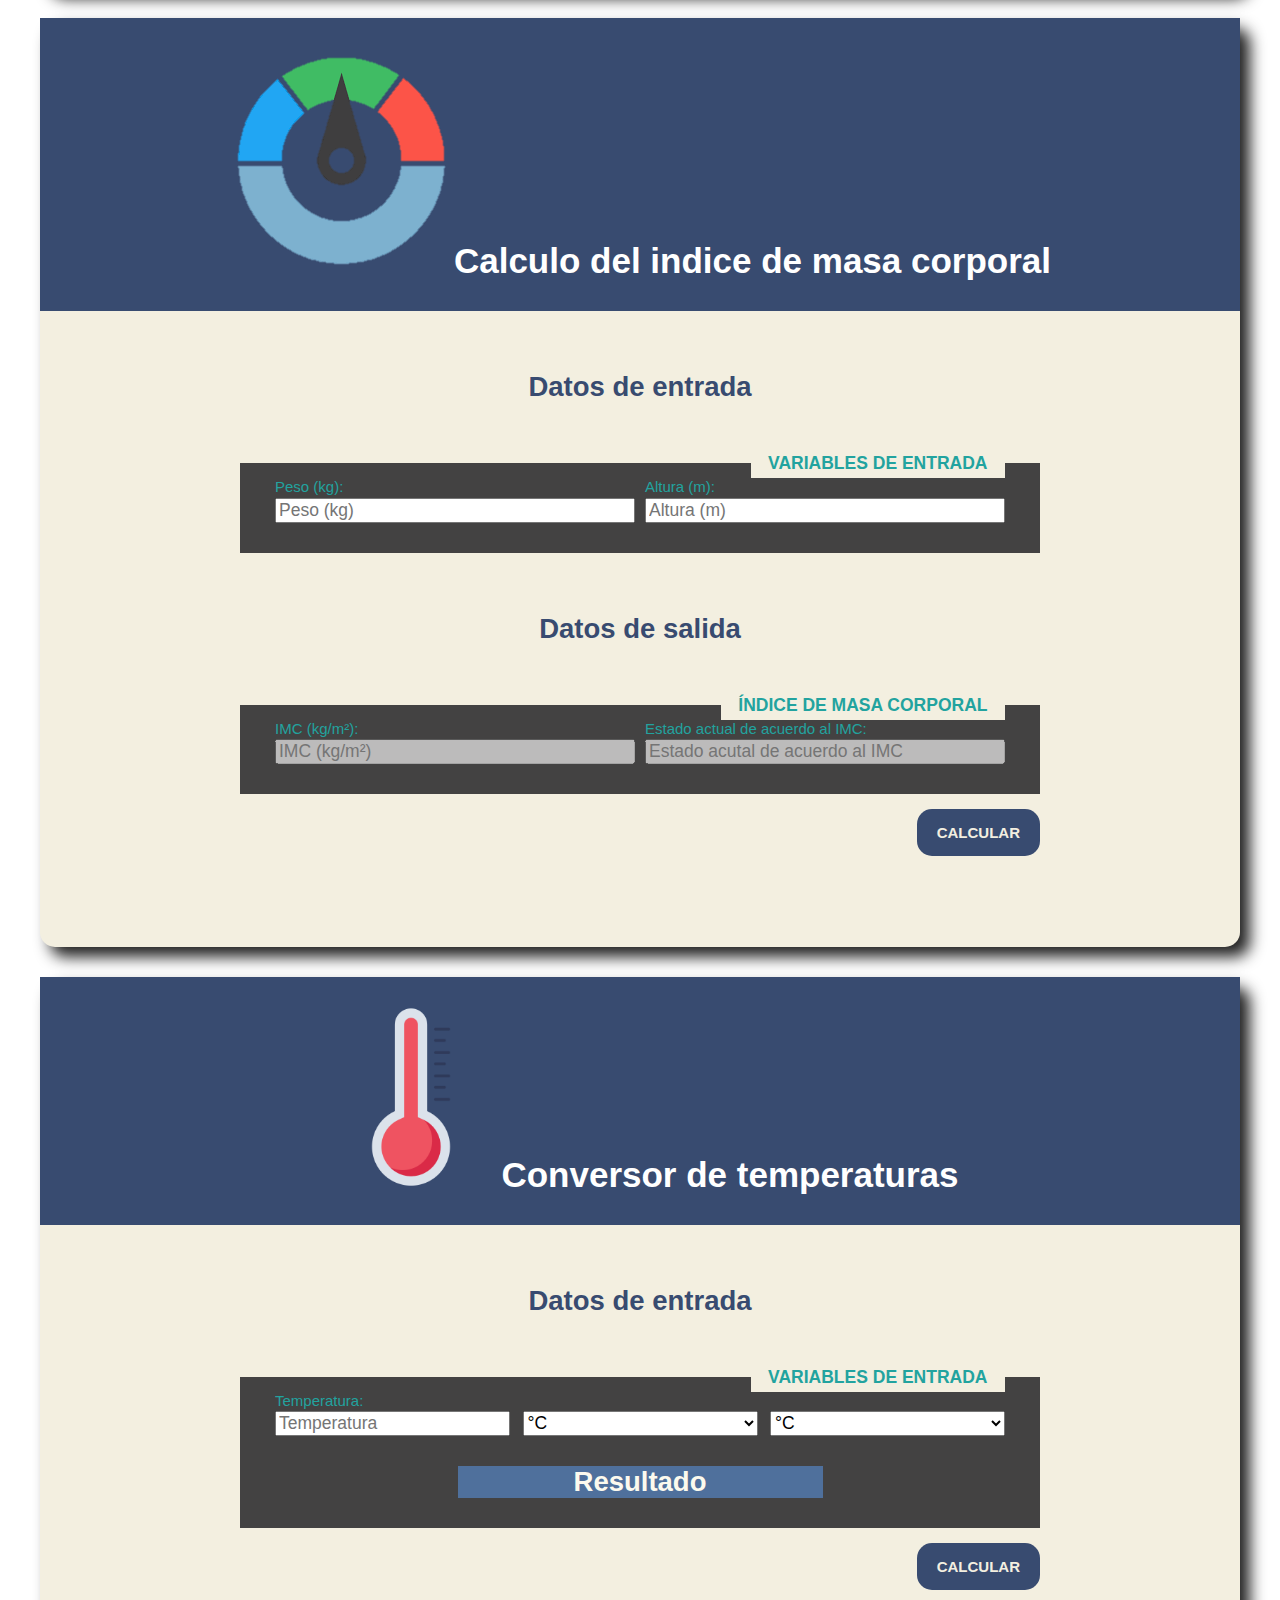
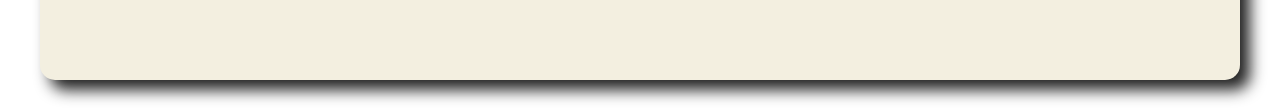
<file: java.html>
<!DOCTYPE html>
<html lang="en">
<head>
    <meta charset="UTF-8">
    <meta name="viewport" content="width=device-width, initial-scale=1.0">
    <title>JavaScript</title>
    <link rel="icon" type="image/x-icon" href="./img/js.png">
    <link rel="stylesheet" href="./css/normalize.css">
    <link rel="stylesheet" href="./css/styles.css">
    <link rel="stylesheet" href="./css/stylerecipientes.css">
</head>
<body>
    <h1 class="a-main-page">
        <a href="index.html">Alan Guadalupe Herrera Castorena</a>
        <span>Logístico y Estudiante de Ing. En Computación</span>
    </h1>
    
    <div class="encabezado-java">
        <img src="./img/js.png" alt="JS">
        <h2 class="head-2">Prácticas de Java Script</h2>     
    </div>
    <main >
        <section class="contenedor sombra">   


        <header class="header">
            <h1 class="head-1">Diseño de recipientes a presión</h1>
            <img src="./img/favicon.png" alt="Recipiente">
        </header>
        <!-- Datos de entrada -->
        <h2 class="head-2">Datos de entrada</h2>
        <div class="contenedor-2">
            <fieldset>
                <legend>Variables de entrada</legend>
                <div class="datos">
                    <div class="dato">
                        <label for="">Presión interna:</label>
                        <input placeholder="MPa" class="input-data" type="number" name="" id="Presion">
                    </div>
                    <div class="dato">
                        <label for="">Diámetro:</label>
                        <input placeholder="metros" class="input-data" type="number" name="" id="Diametro">
                    </div>
                    <div class="dato">
                        <label for="">Longitud:</label>
                        <input placeholder="metros" class="input-data" type="number" name="" id="Longitud">
                    </div>
                    <div class="dato">
                        <label for="">Material:</label>
                        <select class="input-data" id="Material">
                            <option value="1">SA-283 gr D</option>   
                            <option value="2">SA-662 gr B</option>   
                            <option value="3">SA-537</option>   
                            <option value="4">SA-515 gr 60</option>   
                            <option value="5">SA-516 gr 70</option>  
                        </select>
                    </div>
                    <div class="dato">
                        <label for="">Eficiencia de la junta:</label>
                        <select class="input-data" name="" id="Eficiencia">
                            <option value="1">Radiografiado completo (100%)</option>   
                            <option value="2">Radiografiado parcial (85%)</option>   
                            <option value="3">Sin Radiografiado (75%)</option>  
     
                        </select> 
                    </div>
                    <div class="dato">
                        <label for="">Nivel:</label>
                        <input placeholder="metros" class="input-data" type="number" name="" id="Nivel">
                    </div>
                    <div class="dato">
                        <label for="">Densidad:</label>
                        <input placeholder="kg/m³" class="input-data" type="number" name="" id="Densidad">
                    </div>
                </div>
            </fieldset>
        </div>
        <!-- Datos de salida -->
        <h2 class="head-2">Datos de salida</h2>
        <div class="contenedor-2">
            <fieldset>
                <legend>Variables de salida</legend>
                <div class="datos">
                    <div class="dato">
                        <label for="">Espesor calculado de las tapas:</label>
                        <input disabled class="input-data" type="number" name="" id="espesorcalculadotapas">
                    </div>
                    <div class="dato">
                        <label for="">Espesor comercial del tapas:</label>
                        <select class="input-data" id="espesortapascomercial">
                            <option value="1">1/8 pulgada</option>   
                            <option value="2">1/4 pulgada</option>   
                            <option value="3">3/8 pulgada</option>   
                            <option value="4">5/8 pulgada</option>   
                            <option value="5">3/4 pulgada</option>   
                            <option value="6">7/8 pulgada</option>   
                            <option value="7">1 pulgada</option>   
                            <option value="8">1 1/4 pulgada</option>   
                            <option value="9">1 1/2 pulgada</option>   
                            <option value="10">1 3/4 pulgada</option>   
                            <option value="11">2 pulgadas</option>  
 
                        </select>
                    </div>
                    <div class="dato">
                        <label for="">Espesor calculado del cuerpo:</label>
                        <input disabled  class="input-data" type="number" name="" id="espesorcalculadocuerpo">
                    </div>
                    <div class="dato">
                        <label for="">Espesor comercial del cuerpo:</label>
                        <select class="input-data" id="espesorcuerpocomercial">
                            <option value="1">1/8 pulgada</option>   
                            <option value="2">1/4 pulgada</option>   
                            <option value="3">3/8 pulgada</option>   
                            <option value="4">5/8 pulgada</option>   
                            <option value="5">3/4 pulgada</option>   
                            <option value="6">7/8 pulgada</option>   
                            <option value="7">1 pulgada</option>   
                            <option value="8">1 1/4 pulgada</option>   
                            <option value="9">1 1/2 pulgada</option>   
                            <option value="10">1 3/4 pulgada</option>   
                            <option value="11">2 pulgadas</option>    
                        </select>
                    </div>
                    <div class="dato">
                        <label for="">Peso del equipo vacío:</label>
                        <input class="input-data" disabled type="number" id="pesovacio">
                    </div>
                    <div class="dato">
                        <label for="">Peso del equipo en operación</label>
                        <input class="input-data" disabled type="number" id="pesooperacion">
                    </div>
                </div>
            </fieldset>
        </div>
        <div class="contenedor-boton">
            <button onclick="calcularRecipiente()" class="boton">Calcular</button>
        </div>
        
    </section>
    <!-- Indice de masa corporal -->
    <section class="contenedor sombra">
        <div class="header">
            <h1 class="head-1">
                Calculo del indice de masa corporal
            </h1>
            <img src="./img/imc.png" alt="">
        </div>
                <!-- Datos de entrada -->
                <h2 class="head-2">Datos de entrada</h2>
                <div class="contenedor-2">
                    <fieldset>
                        <legend>Variables de entrada</legend>
                        <div class="datos">
                            <div class="dato">
                                <label for="">Peso (kg):</label>
                                <input placeholder="Peso (kg)" class="input-data" type="number" name="" id="peso">
                            </div>
                            <div class="dato">
                                <label for="">Altura (m):</label>
                                <input placeholder="Altura (m)" class="input-data" type="number" name="" id="altura">
                            </div>
                            
                        </div>
                    </fieldset>
                </div>

                <!-- Datos de Salida -->
                <h2 class="head-2">Datos de salida</h2>
                <div class="contenedor-2">
                    <fieldset>
                        <legend>Índice de masa corporal</legend>
                        <div class="datos">
                            <div class="dato">
                                <label for="">IMC (kg/m²):</label>
                                <input disabled placeholder="IMC (kg/m²)" class="input-data" type="number" name="" id="imc">
                            </div>
                            <div class="dato">
                                <label for="">Estado actual de acuerdo al IMC:</label>
                                <input disabled placeholder="Estado acutal de acuerdo al IMC" class="input-data" type="text" name="" id="estadoimc">
                            </div>
                            
                        </div>
                    </fieldset>
                </div>
                <div class="contenedor-boton">
                    <a onclick="imcFcn()" class="boton">Calcular</a>
                </div>
    </section>
    <!-- Covertidor de temperaturas -->
    <section class="contenedor sombra">
        <div class="header">
            <h1 class="head-1">
                Conversor de temperaturas
            </h1>
            <img class="temp" src="./img/temperature.png" alt="temperature">
        </div>
                <!-- Datos de entrada -->
                <h2 class="head-2">Datos de entrada</h2>
                <div class="contenedor-2">
                    <fieldset>
                        <legend>Variables de entrada</legend>
                        <div class="datos-temp">
                            <div class="dato">
                                <label for="">Temperatura:</label>
                                <input placeholder="Temperatura" class="input-data" type="number" name="" id="temp1">
                            </div>
                            <div>
                                <select class="input-data"  name="" id="select1">
                                    <option value="1">°C</option>
                                    <option value="2">°F</option>
                                    <option value="3">K</option>
                                    <option value="4">R</option>
                                </select>
                            </div>
                    
                            <div>
                                <select class="input-data"  name="" id="select2">
                                    <option value="1">°C</option>
                                    <option value="2">°F</option>
                                    <option value="3">K</option>
                                    <option value="4">R</option>
                                </select>
                            </div>

                        </div>
                        <div class="resultado">
                            <h3 id = "resulttemp" class="head-3">Resultado</h3>
                        </div>
                    </fieldset>
                </div>

                <div class="contenedor-boton">
                    <a onclick="temperatureFcn()" class="boton">Calcular</a>
                </div>
    </section>
    </main>

    <script src="./js/disenorecipientes.js"></script> 
    <script src="./js/imc.js"></script>  
    </main>

</body>
</html>
</file>
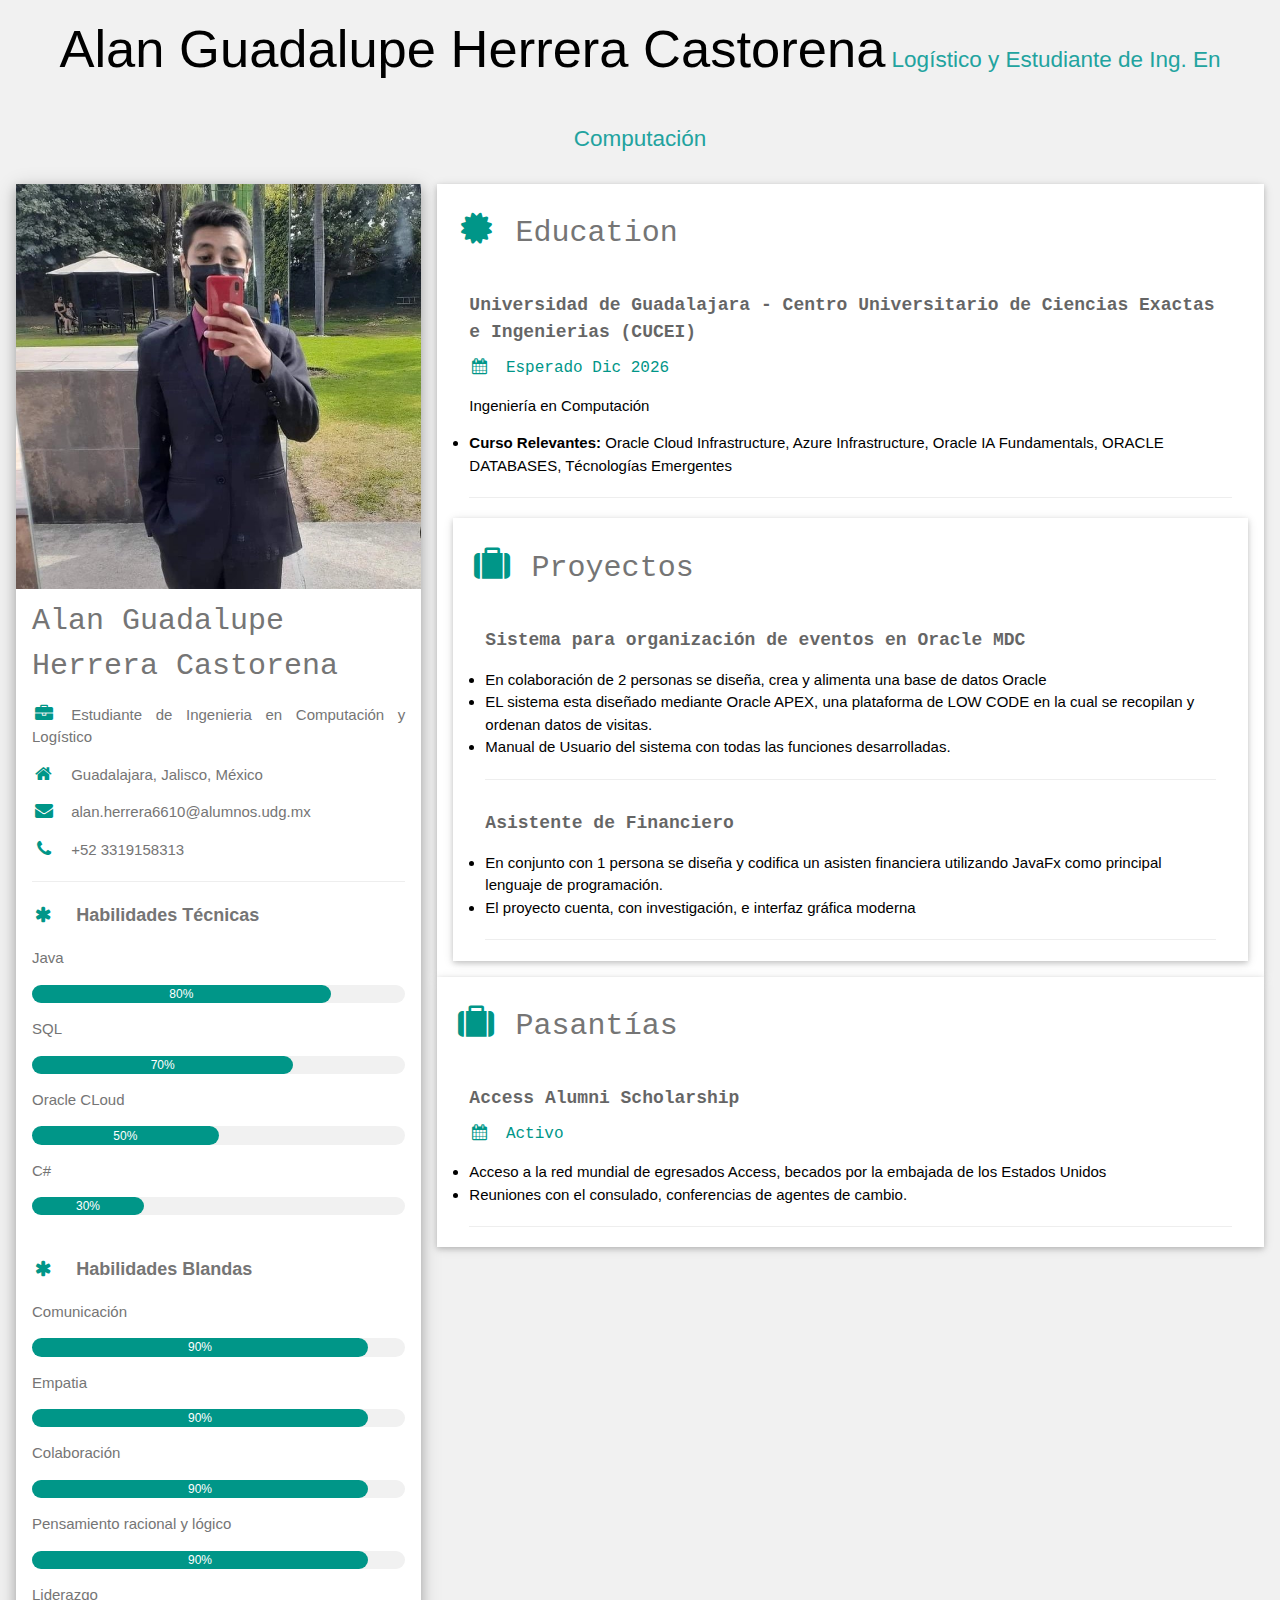
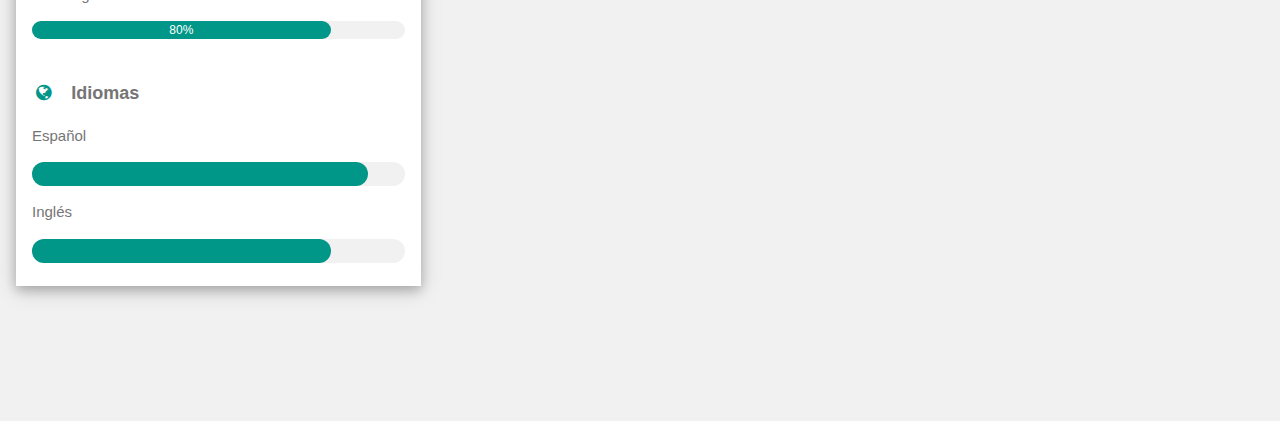
<file: sobremi.html>
<!DOCTYPE html>
<html>
<head>
  <title>Sobre mi</title>
  <meta charset="UTF-8">
  <meta name="viewport" content="width=device-width, initial-scale=1">
  <link rel="stylesheet" href="https://www.w3schools.com/w3css/4/w3.css">
  <link rel="stylesheet" href="https://fonts.googleapis.com/css?family=Roboto">
  <link rel="stylesheet" href="https://cdnjs.cloudflare.com/ajax/libs/font-awesome/4.7.0/css/font-awesome.min.css">
  <link rel="stylesheet" href="css/cvu.css">
  <link rel="icon" type="image/x-icon" href="./img/perfil.jpg">
</head>

<body class="w3-light-grey">
<a href="./index.html"><h1>Alan Guadalupe Herrera Castorena<span> Logístico y Estudiante de Ing. En Computación</span></h1></a>

<div class="w3-content w3-margin-top" style="max-width:1400px;">

 
  <div class="w3-row-padding">
  
    <div class="w3-third">
    
      <div class="w3-white w3-text-grey w3-card-4">
        <div class="w3-display-container">
          <img src="img/perfil.jpg" style="width:100%" alt="Avatar">
        </div>
        <div class="w3-container">
          <h2>Alan Guadalupe Herrera Castorena</h2>
          <p><i class="fa fa-briefcase fa-fw w3-margin-right w3-large w3-text-teal"></i>Estudiante de Ingenieria en Computación y Logístico</p>
          <p><i class="fa fa-home fa-fw w3-margin-right w3-large w3-text-teal"></i>Guadalajara, Jalisco, México</p>
          <p><i class="fa fa-envelope fa-fw w3-margin-right w3-large w3-text-teal"></i>alan.herrera6610@alumnos.udg.mx</p>
          <p><i class="fa fa-phone fa-fw w3-margin-right w3-large w3-text-teal"></i>+52 3319158313</p>
          <hr>

          <p class="w3-large"><b><i class="fa fa-asterisk fa-fw w3-margin-right w3-text-teal"></i> Habilidades Técnicas</b></p>
          <p>Java</p>
          <div class="w3-light-grey w3-round-xlarge w3-small">
            <div class="w3-container w3-center w3-round-xlarge w3-teal" style="width:80%">80%</div>
          </div>
          <p>SQL</p>
          <div class="w3-light-grey w3-round-xlarge w3-small">
            <div class="w3-container w3-center w3-round-xlarge w3-teal" style="width:70%">
              <div class="w3-center w3-text-white">70%</div>
            </div>
          </div>
          <p>Oracle CLoud</p>
          <div class="w3-light-grey w3-round-xlarge w3-small">
            <div class="w3-container w3-center w3-round-xlarge w3-teal" style="width:50%">50%</div>
          </div>
          <p>C#</p>
          <div class="w3-light-grey w3-round-xlarge w3-small">
            <div class="w3-container w3-center w3-round-xlarge w3-teal" style="width:30%">30%</div>
          </div>
          <br>

          <p class="w3-large"><b><i class="fa fa-asterisk fa-fw w3-margin-right w3-text-teal"></i> Habilidades Blandas</b></p>
          <p>Comunicación</p>
          <div class="w3-light-grey w3-round-xlarge w3-small">
            <div class="w3-container w3-center w3-round-xlarge w3-teal" style="width:90%">90%</div>
          </div>
          <p>Empatia</p>
          <div class="w3-light-grey w3-round-xlarge w3-small">
            <div class="w3-container w3-center w3-round-xlarge w3-teal" style="width:90%">
              <div class="w3-center w3-text-white">90%</div>
            </div>
          </div>
          <p>Colaboración</p>
          <div class="w3-light-grey w3-round-xlarge w3-small">
            <div class="w3-container w3-center w3-round-xlarge w3-teal" style="width:90%">90%</div>
          </div>
          <p>Pensamiento racional y lógico</p>
          <div class="w3-light-grey w3-round-xlarge w3-small">
            <div class="w3-container w3-center w3-round-xlarge w3-teal" style="width:90%">90%</div>
          </div>
          <p>Liderazgo</p>
          <div class="w3-light-grey w3-round-xlarge w3-small">
            <div class="w3-container w3-center w3-round-xlarge w3-teal" style="width:80%">80%</div>
          </div>
          <br>

          <p class="w3-large w3-text-theme"><b><i class="fa fa-globe fa-fw w3-margin-right w3-text-teal"></i>Idiomas</b></p>
          <p>Español</p>
          <div class="w3-light-grey w3-round-xlarge">
            <div class="w3-round-xlarge w3-teal" style="height:24px;width:90%"></div>
          </div>
          <p>Inglés</p>
          <div class="w3-light-grey w3-round-xlarge">
            <div class="w3-round-xlarge w3-teal" style="height:24px;width:80%"></div>
          </div>
          <br>
        </div>
      </div><br>

    </div>

    <div class="w3-twothird">

      <div class="w3-container w3-card w3-white">
        <h2 class="w3-text-grey w3-padding-16"><i class="fa fa-certificate fa-fw w3-margin-right w3-xxlarge w3-text-teal"></i>Education</h2>
        <div class="w3-container">
          <h5 class="w3-opacity"><b>Universidad de Guadalajara - Centro Universitario de Ciencias Exactas e Ingenierias (CUCEI)</b></h5>
          <h6 class="w3-text-teal"><i class="fa fa-calendar fa-fw w3-margin-right"></i>Esperado Dic 2026</h6>
          <p> Ingeniería en Computación</p>
          <p><li><strong>Curso Relevantes:</strong> Oracle Cloud Infrastructure, Azure Infrastructure, Oracle IA Fundamentals, ORACLE DATABASES, Técnologías Emergentes</li></p>
          <hr>
        </div>
        <div class="w3-container w3-card w3-white w3-margin-bottom">
            <h2 class="w3-text-grey w3-padding-16"><i class="fa fa-suitcase fa-fw w3-margin-right w3-xxlarge w3-text-teal"></i>Proyectos</h2>
            <div class="w3-container">
              <h5 class="w3-opacity"><b>Sistema para organización de eventos en Oracle MDC</b></h5>
              <p>
                <li>
                    En colaboración de 2 personas se diseña, crea y alimenta una base de datos Oracle
                </li>
                <li>
                    EL sistema esta diseñado mediante Oracle APEX, una plataforma de LOW CODE en la cual se recopilan y ordenan datos de visitas.
                </li>
                <li>
                    Manual de Usuario del sistema con todas las funciones desarrolladas.
                </li>
              </p>
              <hr>
            </div>
            
            <div class="w3-container">
                <h5 class="w3-opacity"><b>Asistente de Financiero</b></h5>
                <p>
                  <li>
                    En conjunto con 1 persona se diseña y codifica un asisten financiera utilizando JavaFx como principal lenguaje de programación. 
                  </li>
                  <li>
                    El proyecto cuenta, con investigación, e interfaz gráfica moderna
                  </li>
                </p>
                <hr>
              </div>
          </div>
      </div>
      <div class="w3-container w3-card w3-white w3-margin-bottom">
        <h2 class="w3-text-grey w3-padding-16"><i class="fa fa-suitcase fa-fw w3-margin-right w3-xxlarge w3-text-teal"></i>Pasantías</h2>
        <div class="w3-container">
          <h5 class="w3-opacity"><b>Access Alumni Scholarship </b></h5>
          <h6 class="w3-text-teal"><i class="fa fa-calendar fa-fw w3-margin-right"></i>Activo</h6>
          <p>
            <li>
                Acceso a la red mundial de egresados Access, becados por la embajada de los Estados Unidos
            </li>
            <li>
                Reuniones con el consulado, conferencias de agentes de cambio.
            </li>
          </p>
          <hr>
        </div>
        
  </div>

</div>
    
</div>
  
</div>
<footer>
    Todos los derechos reservados Alan Guadalupe  Herrera Castorena
</footer>
</body>
</html>
</file>
<file: css/styles.css>
/*  Globales **/
html {
    font-size: 62.5%;
    box-sizing: border-box; /* Hack para Box Model **/
    scroll-snap-type: y mandatory;
}

h1 {
    color: #384B70;
    text-align: center;
    font-size: 4.5rem;
}



h1 span {
    font-size: 2.5rem;
}

h1, h2, h3 {
    text-align: center;
    
}

h3 {
    color: #FCFAEE;
    font-size: 2.5rem;    
}

.cont-enlaces {
    background-color: #222222;
}
.enlaces {
    font-size: 1.5rem;
    display: flex;
    justify-content: space-between;
    text-transform: uppercase;
    background-color: #222222;
    text-align: center;
    width: 120rem;
    margin: 0 auto;
}

.enlaces a {
    text-decoration: none;
    color: #FCFAEE;
    font-weight: 900;
    width: 15rem;  
    padding: 1rem 0;      
}

.enlaces a:hover {
    background-color: #B8001F;
}

.background-image {
    background-image: url(../img/desktop.jpg);
    background-size: cover;
    background-repeat: no-repeat;
    height: 350px; 
    background-position-y: center;   
}
.background-color {
    background-color: rgba(0, 0, 0, 0.267);
    height: 350px;
    display: flex;
    flex-direction: column;
    align-items: center;
    justify-content: space-evenly;
}
.profesion {
    margin: 0px;
    font-size: 3.5rem;
    color: #FCFAEE;
    padding: 3rem ;
}

p {
    display: inline-block;
    font-size: 2rem;
    color: #FCFAEE;
    text-align: center;
}

.boton {
    color: #FCFAEE;
    background-color: #222222;
    text-decoration: none;
    text-transform: uppercase;
    font-size: 2rem;
    width: 15rem;
    text-align: center;
    padding: 1rem;
    border-radius: 1.5rem;
}

.boton:hover {
    background-color: #B8001F;
}

.contenedor {
    margin: 3rem 15%; 
    background-color: #384B70;  
    height: 120rem;
    border-radius: 1.5rem;
    
}

.sombra {
    box-shadow: 10px 10px 15px 0px #222222;
    -webkit-box-shadow: 10px 10px 15px 0px #222222;
    -moz-box-shadow: 10px 10px 15px 0px #222222;
}



.servicios {
    display: grid;
    grid-template-columns: repeat(3,1fr);
    gap: 0.5rem;
    padding: 0 0.5rem;
}

.servicios .iconos {
    display: flex;
    justify-content: center;
    align-items: center;
    background-color: #B8001F;
    height: 200px;
    width: 200px;
    border-radius: 50%;
    margin: 0 auto;
}

.icon {
    stroke: #FCFAEE;
    width: 84px;
    height: 84px;
}

.a-icon:hover {
    display: flex;
    justify-content: center;
    align-items: center;
    background-color: #22A39F;
    height: 200px;
    width: 200px;
    border-radius: 50%;
    margin: 0 auto;
}

.formulario fieldset {
    border: none;
    height: 100%;
}

.formulario legend {
    text-align: center;
    font-size: 1.5rem;
    text-transform: uppercase;
    font: 600;
    margin-bottom: 2rem;
    color: #FCFAEE;
}

.contenedor-campos {
    margin: 1.5rem 12%;
    display: grid;
    grid-template-columns: 50% 50%;
    grid-template-rows: auto auto 20rem;
    gap: 15px;
}
.campo {
    color: #FCFAEE;
    font-size: 1.75rem;
}
.campo:nth-child(3),
.campo:nth-child(4) {
    grid-column: 1 / 3;    
}

.input-text {
    width: 100%;
    margin-top: 1.25rem;
    height: 45%;
}

.text-area {
    height: 75%;
}
.alinear-derecha {
    margin: 0 10%;
    text-align: right;    
}

.alinear-derecha .boton {
    border: none;
}
.footer {
    margin: 0 15%;
    background-color: #B8001F;
    border-radius: 1.5rem;
    box-shadow: 10px 10px 15px 0px black;
    -webkit-box-shadow: 10px 10px 15px 0px black;
    -moz-box-shadow: 10px 10px 15px 0px black;
    padding: 0 25px;
    text-align: right;  
    height: 5rem;  
}
.footer p {
    margin-top: 1.5rem;
    font-size: 2rem;
}

.main-page a {
    text-decoration: none;
    
}

.a-main-page:hover {
    color: #B8001F;
}

.head-2{
    color: #FCFAEE;
    padding: 3rem ;
    font-size: 3.25rem;
}


.head-3{
    color: #FCFAEE;    
    font-size: 2.75rem;
}

.encabezado-java {
    display: flex;
    justify-content: center;
    align-items: center;
}
.encabezado-java img {
    width: 10%;
    padding: 3rem 0;
}

.head-2{
    margin: 3rem 0;
}
</file>
<file: css/styleregistro.css>
/* General Styles */
body {
    font-family: 'Arial', sans-serif;
    background-color: #f3efe0;
    margin: 0;
    padding: 0;
    color: #434242;
}

h1, h2, h3 {
    text-align: center;
    color: #384B70;
    margin-bottom: 20px;
}

/* Main Container */
.container {
    max-width: 900px;
    margin: 30px auto;
    padding: 20px;
    background: #f3efe0;
    border-radius: 10px;
    box-shadow: 0 4px 10px rgba(0, 0, 0, 0.1);
}

/* Form Styles */
form {
    display: flex;
    flex-direction: column;
    gap: 15px;
}

label {
    font-size: 1.1em;
    color: #434242;
}

input[type="text"] {
    width: 100%;
    padding: 10px;
    border: 1px solid #507687;
    border-radius: 5px;
    font-size: 1em;
}

button {
    padding: 10px 20px;
    background-color: #22a39f;
    color: #Fcfaee;
    border: none;
    border-radius: 5px;
    cursor: pointer;
    font-size: 1em;
}

button:hover {
    background-color: #22a39f;
}

.link-btn {
    display: block;
    margin: 20px auto;
    text-align: center;
    background-color: #22a39f;
    color: #FCFAEE;
    padding: 10px 20px;
    border-radius: 5px;
    text-decoration: none;
    font-size: 1em;
}

.link-btn:hover {
    background-color: #507687;
}

/* Table Styles */
.table {
    width: 100%;
    border-collapse: collapse;
    margin: 20px 0;
    font-size: 1em;
    background-color: #FCFAEE;
    text-align: left;
    box-shadow: 0 4px 8px rgba(0, 0, 0, 0.1);
}

.table thead {
    background-color: #22a39f;
    color: #fcfaee;
}

.table th,
.table td {
    padding: 12px 15px;
    border: 1px solid #f3efe0;
}

.table tr:hover {
    background-color: #f3efe0;
}

/* Header Styles */
.header {
    text-align: center;
    padding: 20px;
    background: #384B70;
    color: #fcfaee;
    border-bottom: 4px solid #22a39f;
}

.header img {
    max-height: 50px;
    margin: 10px 0;
}

/* Responsive Design */
@media (max-width: 768px) {
    .container {
        padding: 15px;
    }

    .table thead {
        display: none;
    }

    .table, .table tbody, .table tr, .table td {
        display: block;
        width: 100%;
    }

    .table tr {
        margin-bottom: 15px;
    }

    .table td {
        text-align: right;
        padding-left: 50%;
        position: relative;
    }

    .table td::before {
        content: attr(data-label);
        position: absolute;
        left: 10px;
        font-weight: bold;
        text-transform: uppercase;
    }
}
</file>
<file: css/styleclientes.css>
body {
    font-size: 62.5%;
}
.encabezado-java {
    background-color: #222222;
    width: 120rem;
    margin: 0 auto;
    display: flex;
    justify-content: center;    
}

.contenedor {
    background-color: #f3efe0;
    width: 120rem;
    height: auto;
    margin: 0 auto;
    border-radius: 0;
    padding-bottom: 5rem;
}

.headclientes-3{
    margin-top: 0;
    color: #B8001F;
    padding-top: 3rem;
    font-size: 2.75rem;
}

.contacto {
    background-color: #f3efe0;
    width: 60rem;
    margin: 0 auto;
    padding: 3rem;
}

.direccion {
    display: flex;
    justify-content: left;
    align-items: center;
    margin-left: 5rem;
}

.location-cont {
    margin: 0 3rem;
    width: 10%;
}

.location-cont img{
    width: 100%;
}


.cel-cont {
    display: flex;
    justify-content: left;
    align-items: center;
    margin-left: 5rem;
}

.cel {
    margin: 0 3rem;
    width: 10%;
}

.cel img{
    width: 100%;
}

.email-cont {
    display: flex;
    justify-content: left;
    align-items: center;
    margin-left: 5rem;
}

.email {
    margin: 0 3rem;
    width: 10%;
}

.email img{
    width: 100%;
}

.p-contacto {
    color:black;
    font-style: italic;
    font-weight: 700;
}

.embed-map {
    width: 66rem; 
    height: 48rem;
    margin: 0 auto;    
}

.boton {
    color: #f3efe0;
    background-color: #222222;
    text-decoration: none;
    text-transform: uppercase;
    font-size: 2rem;
    width: 15rem;
    text-align: center;
    padding: 1rem 2.5rem;
    border-radius: 1.5rem;
}

.boton:hover {
    background-color: #B8001F;
}

.alinear-boton {
    width: 66rem;
    margin: 3rem auto;
    text-align: center;
}

#customers {
    font-family: Arial, Helvetica, sans-serif;
    border-collapse: collapse;
    width: 100%;
  }
  
  #customers td, #customers th {
    border: 1px solid #fcfaee;
    padding: 8px;
    font-size: 1.75rem;
  }
  
  #customers tr:nth-child(even){background-color: #fcfaee;}
  
  #customers tr:hover {background-color: #FB2576;}
  
  #customers th {
    padding-top: 12px;
    padding-bottom: 12px;
    text-align: left;
    background-color: #222222;
    color: #FCFAEE;
  }
</file>
<file: css/flexgrid.css>
.head-3 {
    padding-top: 3rem;
    color: black;
    margin-bottom: 3rem;
}

.flex-1 {
    margin: 3rem 0;
    display: flex;
    gap: 1rem;
    justify-content: space-around;
    flex-wrap: wrap;
}

.items {
    background-color: #B8001F;
    height: 5rem;
    width: 10rem;
}

.flex-2 {
    margin: 3rem;
    display: flex;
    gap: 1rem;
    
}

.item1 {    
    background-color: #22a39F;
    height: 5rem;
    flex: 1;
}
.item2 {
    background-color: #B8001F;
    height: 5rem;
    flex: 2;
}
.item3 {
    background-color: #507687;
    height: 5rem;
    flex: 3;
}
.item4 {
    
    background-color: #384B70;
    height: 5rem;
    flex: 4;}


.flex-3 {
    margin: 3rem;
    display: flex;
    gap: 1rem;
    flex-direction: row-reverse;
}

.item13 {    
    background-color: #22a39F;
    height: 5rem;
    flex: 1;
}
.item23 {
    background-color: #B8001F;
    height: 5rem;
    flex: 2;
}
.item33 {
    background-color: #384b70;
    height: 5rem;
    flex: 3;
}
.item43 {   
    background-color: #22a39f;
    height: 5rem;
    flex: 4;
}

.back-color {
    background-color: #222222;
    padding: 0.5rem;   
}
.box-1 {
    display: flex;
    margin: 0.5rem;
    gap: 1rem;    
}

.area-1 {
    flex: 3;
    background-color: #B8001F;
    height: 20rem;
}

.area-2{
    flex: 1;
    background-color: #22a39F;
    height: 20rem;
}    

.box-2 {
    display: flex;
    margin: 0.5rem;
    gap: 1rem;
}

.area-3 {
    width: 50%;
    background-color: #507687;
    height: 50rem;
}

.box-3 {
    display: flex;
    flex-direction: column;
    margin: 0;
    gap: 0;
    justify-content: right;
    
}

.area-4 {
    width: 65rem;
    background-color: #384B70;
    height: 24.5rem; 
    margin-bottom: 0.5rem;   
}

.area-5 {
    width: 65rem;
    background-color: #384B70;
    height: 24.5rem; 
    margin: 0.5rem 0;   
}

.grid-1 {
    display: grid;
    grid-template-columns: 0.5fr 1fr;
    margin: 0.5rem;
    gap: 0.5rem;
}

.g1 {
    background-color: #434242;
    width: 100%;
    height: 20rem;
    
}

.g2 {
    background-color: #22A39F;
    width: 100%;
    height: 20rem;
    gap: 0.5rem;
}

.box-grid-1 {
    display: grid;
    grid-template-rows: repeat(2,1fr);
    grid-template-columns: 75% 25%;
    
}
.g3 {
    background-color:black;
    width: 100%;
    height: 50rem;
    gap: 0.5rem;
    display: grid;
    grid-template-rows: repeat(2,1fr);
    grid-template-columns: 45% 55%;
    
}

.g3:nth-child(3) {
    grid-column: 1 / 3;
}

.g4 {
    background-color: #B8001F;
    width: 100%;
    height: 50rem;  
    grid-row: 1 / 3;    
}


.g5 {    
    background-color: #22a39F;
    width: 99.5%;
    height: 24.5rem;
        
}

.g6 {
    background-color: #284B70;
    width: 99.5%;
    height: 24.75rem;      
}

.g6 {
    grid-row: 2 / 3;
    grid-column: 2 / 3;
}
</file>
<file: css/stylerecipientes.css>
:root {
    --gris: #F3efe0;
    --navy: #384b70;
    --azul: #22a39f;
    --amaillo:#434242;
}

/* apply a natural box layout model to all elements, but allowing components to change */
html {
    box-sizing: border-box;
    font-family: 'Roboto', sans-serif;
  }
  *, *:before, *:after {
    box-sizing: inherit;
  }

  html {
    font-size: 62.5%;

  }

  h1,h2,h3 {
    text-align: center;
    margin: 0;
  }

  .head-1{
    color:white;
    font-size: 3.5rem;
    padding-bottom: 3rem;
  }

  .head-2 {
    padding: 3rem 0 1.5rem 0;
    color: var(--navy);
    font-size: 2.75rem;
  }

  .header{
    background-color: var(--navy);
    width: 120rem;
    margin: 3rem auto 0 auto;
    display: flex;
    flex-direction: row-reverse;
    justify-content: center;
    align-items: baseline;
    padding-top: 3rem;
  }

  .contenedor{
    background-color: var(--gris);
    width: 120rem;    
    height: auto;
    padding-bottom: 7.5rem;
    margin: 3rem auto;
  }

  fieldset {
    margin: 0 auto;
    background-color: var(--amaillo);
    width: 80rem;
    border: none; 
    padding: 0 3.5rem;
    padding-bottom: 3rem;   
  }

  legend {
    font-size: 1.75rem;
    background-color: var(--gris);
    padding: 0.5rem 1.75rem;
    text-align: right;
    text-transform: uppercase;
    color: var(--azul);
    font-weight: 600;
  }

  .input-data {
    width: 100%;
    height: 2.5rem;
    font-size: 1.75rem;
  }

  .datos {
    display: grid;
    grid-template-columns: 1fr 1fr;
    gap: 1rem;
  }

  label {
    display: inline-block;
    color: var(--azul);
    font-size: 1.5rem;
    margin-bottom: 0.25rem;
  }

  .contenedor-boton {
    width: 80rem;
    margin: 3rem auto;
    text-align: right;
  }

  .boton{
    background-color: var(--navy);
    color: var(--gris);
    text-transform: uppercase;
    padding: 1.5rem 2rem;
    border-radius: 1.5rem;
    font-size: 1.5rem;
    text-decoration: none;
    font-weight: 600;   
  }

  .boton:hover {
    cursor: pointer;
    background-color: var(--amaillo);
    color:var(--navy);
  }

  .temp {
    width: 15%;
  }

  .datos-temp{
    display: grid;
    grid-template-columns: repeat(3,1fr);
    gap: 1.25rem;
    align-items:last baseline;
  }

  .resultado {
    margin: 3rem auto 0 auto;
    background-color: #4F709C;
    width: 50%;

  }

  .head-3 {
    text-align: center;
  }
</file>
<file: css/menubar1.css>
/* Transitions aren't quite as smooth on firefox */

:root {
    --gradient: conic-gradient(
      from 240deg at 50% 50%,
      #00ffc3,
      #00fad9,
      #00f4f0,
      #00eeff,
      #00e6ff,
      #00dcff,
      #00d2ff,
      #00c5ff,
      #00b8ff,
      #6da8ff,
      #9f97ff,
      #c285ff
    );
  }
  
  *
  , *::before
  , *::after {
      box-sizing: border-box;
      font-family: "Poppins", sans-serif;
  }
  

  input {
    display: none;
  }
  
  #welcomeMessage {
    font-size: 85%;   
  }
  
  #welcomeMessage
  , #welcomeMessage
    figcaption
  , #welcomeMessage
    figcaption
    h1
  , #welcomeMessage
    figcaption
    h1
    b {
    position: relative;
    display: flex;
    align-items: center;
    justify-content: center;
    width: 100%;
    margin: 0;
  }
  
  #welcomeMessage
  figcaption {
    width: auto;
    z-index: 1;
  }
  
  #welcomeMessage
  figcaption::before
  , #welcomeMessage
    figcaption::after {
      position: absolute;
      background: #222;
      width: 0%;
      height: 0%;
      content: "";
      z-index: -1;
  }
  
  #welcomeMessage
  figcaption::after {
    background: var(--gradient);
    width: calc(100% + 3.1em);
    height: calc(100% + 3.1em);
    z-index: -2;
  }
  
  #welcomeMessage
  figcaption
  h1 {
    text-transform: lowercase;
    background: #555;
    box-shadow: rgba(0, 0, 0, 0.19) 0px 0.625em 1.25em, rgba(0, 0, 0, 0.23) 0px 0.375em 0.375em;
    transition: all 0.1s ease-in-out;
  }
  
  #welcomeMessage
  figcaption
  h1:active {
    transform: scale(0.25);
    transition: all 0.05s ease-in-out;
  }
  
  #welcomeMessage
  figcaption
  h1::before
  , #welcomeMessage
    figcaption
    h1::after {
      position: absolute;
      white-space: nowrap;
      font-size: 0.7em;
      font-weight: 200;
      transition: all 0.7s ease-in-out;
  }
  
  #welcomeMessage
  figcaption
  h1::before {
    top: -4.3em;
    right: 2em;
    content: "Clic para cerrar";
    font-weight: 400;
    color: #666;
    opacity: 0;
  }
  
  #welcomeMessage
  figcaption
  h1::after {
    bottom: -1.5em;
    content: "Clic para continuar";
    transition: all 0.3s ease-in-out;
  }
  
  #welcomeMessage
  figcaption
  h1
  label {
    position: absolute;
    width: 100%;
    height: 100%;
    z-index: 999;
  }
  
  #welcomeMessage
  figcaption
  h1
  label:nth-child(2) {
    display: flex;
    align-items: center;
    justify-content: center;
    width: 1em;
    height: 1em;
    right: 0;
    top: -3em;
    background: transparent;
    color: #666;
    outline: 1px solid #666;
    padding: 5px;
    opacity: 0;
    z-index: 998;
  }
  
  #welcomeMessage
  figcaption
  h1
  label:hover {
    cursor: pointer;
  }
  
  #welcomeMessage
  figcaption
  h1
  b {
    width: 2em;
    height: 2em;
    background: #555;
    user-select: none;
  }
  
  #welcomeMessage
  figcaption
  h1
  b
  a {
    position: absolute;
    top: 0;
    left: 0;
    width: 100%;
    height: 100%;
    display: flex;
    align-items: center;
    justify-content: center;
    opacity: 0;
    z-index: 1;
    transition: all 0.35s ease-in-out;
  }
  
  #welcomeMessage
  figcaption
  h1
  b
  a:focus::before {
    position: absolute;
    width: 100%;
    height: 100%;
    background: #555;
    border-radius: 0.3em;
    content:"";
    z-index: -1;
  }
  
  #welcomeMessage
  figcaption
  h1
  b
  a:focus::after {
    position: absolute;
    width: calc(100% + 0.05em);
    height: calc(100% + 0.05em);
    background: var(--gradient);
    border-radius: 0.3em;
    content:"";
    z-index: -2;
    animation: spinny 5s linear infinite;
  }
  
  #welcomeMessage
  figcaption
  h1
  b
  a:active::after {
    filter: blur(5px);
  }
  
  @keyframes spinny {
    0% {
      transform: rotateZ(0deg);
      border-radius: 0.3em;
    }
    50% {
      border-radius: 1em;
    }
    100% {
      transform: rotateZ(360deg);
      border-radius: 0.3em;
    }
  }
  
  #welcomeMessage
  figcaption
  h1
  b
  a
  svg {
    position: relative;
    width: 55%;
    height: auto;
    fill: url(#svgGradient);
    filter: grayscale(100%) brightness(1.2);
    transform: rotateY(-180deg);
    transition: all 200ms linear;
  }
  
  #welcomeMessage
  figcaption
  h1
  b
  a:hover
  svg {
    filter: grayscale(0%) brightness(1);
    transition: all 200ms ease-in-out;
  }
  
  #welcomeMessage
  figcaption
  h1
  b
  a:focus
  svg {
    filter: grayscale(0%) brightness(1);
    transform: rotateY(-180deg) scale(0.9);
    transition: all 70ms linear;
  }
  
  #toggleOpen:checked
    ~ #welcomeMessage {
        font-size: 100%;    
  }
  
  #toggleOpen:checked
    ~ #welcomeMessage
    figcaption::before {
      width: calc(100% + 3em);
      height: calc(100% + 3em);
      border-radius: 0.7em;
      transition: all 0.7s ease-in-out;
  }
  
  #toggleOpen:checked
    ~ #welcomeMessage
    figcaption::after {
      width: calc(100% + 6em);
      height: calc(100% + 6em);
      border-radius: 1em;
      transition: all 0.7s ease-in-out;
  }
  
  #toggleClose:checked
    ~ #welcomeMessage
    figcaption::before
    , #toggleClose:checked
      ~ #welcomeMessage
      figcaption::after {
        transition: all 0.7s ease-in-out;
  }
  
  #toggleOpen:checked
    ~ #welcomeMessage
    figcaption
    h1 {
      background: transparent;
      box-shadow: none;
  }
  
  #toggleOpen:checked
    ~ #welcomeMessage
    figcaption
    h1:active {
      transform: none;
  }
  
  #toggleClose:checked
    ~ #welcomeMessage
    figcaption
    h1 {
      background: transparent;
      transition: all 0.05s ease-in-out;
  }
  
  #toggleOpen:checked
    ~ #welcomeMessage
    figcaption
    h1::before {
      opacity: 1;
      transition: all 0.7s ease-in-out;
  }
  
  #toggleOpen:checked
    ~ #welcomeMessage
    figcaption
    h1::after {
      opacity: 0;
      transition: all 0.7s ease-in-out;
  }
  
  #toggleOpen:checked
    ~ #welcomeMessage
    figcaption
    h1
    label:first-of-type {
      display: none;
  }
  
  #toggleOpen:checked
    ~ #welcomeMessage
    figcaption
    h1
    label:last-of-type {
      z-index: 999;
      opacity: 1;
      transition: all 0.7s ease-in-out;
  }
  
  #toggleOpen:checked
    ~ #welcomeMessage
    figcaption
    h1
    b {
      color: #555;
      border-radius: 0.3em;
      box-shadow: rgba(0, 0, 0, 0.19) 0px 0.625em 1.25em, rgba(0, 0, 0, 0.23) 0px 0.375em 0.375em;
      transition: all 0.35s ease-in-out;
  }
  
  #toggleClose:checked
    ~ #welcomeMessage
    figcaption
    h1
    b {
      transition: all 0.35s ease-in-out;
      transition-delay: 0.35s;
      animation: welcomeClose 0.7s ease-in-out 1;
      animation-fill-mode: forwards;
  }
  
  #toggleOpen:checked
    ~ #welcomeMessage
    figcaption
    h1
    b:not(:first-of-type, :last-of-type) {
      animation: welcome 0.7s ease-in-out 1;
      animation-fill-mode: forwards;
  }
  
  #toggleOpen:checked
    ~ #welcomeMessage
    figcaption
    h1
    b:first-of-type {
      animation: welcomeFirst 0.7s ease-in-out 1;
      animation-fill-mode: forwards;
  }
  
  #toggleOpen:checked
    ~ #welcomeMessage
    figcaption
    h1
    b:last-of-type {
      animation: welcomeLast 0.7s ease-in-out 1;
      animation-fill-mode: forwards;
  }
  
  #toggleClose:checked
    ~ #welcomeMessage
    figcaption
    h1
    b:first-of-type {
      animation: welcomeCloseFirst 0.7s ease-in-out 1;
      animation-fill-mode: forwards;
  }
  
  #toggleClose:checked
    ~ #welcomeMessage
    figcaption
    h1
    b:last-of-type {
      animation: welcomeCloseLast 0.7s ease-in-out 1;
      animation-fill-mode: forwards;
  }
  
  #toggleClose:checked
    ~ #welcomeMessage
    figcaption
    h1
    b::after {
      opacity: 0;
      transition: all 0.35s ease-in-out;
  }
  
  #toggleOpen:checked
    ~ #welcomeMessage
    figcaption
    h1
    b
    a {
      opacity: 1;
      transition: all 0.35s ease-in-out;
      transition-delay: 0.35s;
  }
  

  @keyframes welcome {
    0% {
      margin: 0 0;
      transform: rotateY(0deg);
      width: 2em;
      height: 2em;
    }
    20% {
      transform: rotateY(0deg);
      width: 2em;
      height: 2em;
    }
    80% {
      transform: rotateY(180deg);
      width: 3em;
      height: 3em;
    }
    100% {
      margin: 0 1.5em;
      transform: rotateY(180deg);
      width: 3em;
      height: 3em;
    }
  }
  
  @keyframes welcomeFirst {
    0% {
      margin: 0 0;
      transform: rotateY(0deg);
      width: 2em;
      height: 2em;
    }
    20% {
      transform: rotateY(0deg);
      width: 2em;
      height: 2em;
    }
    80% {
      transform: rotateY(180deg);
      width: 3em;
      height: 3em;
    }
    100% {
      margin: 0 1.5em 0 0;
      transform: rotateY(180deg);
      width: 3em;
      height: 3em;
    }
  }
  
  @keyframes welcomeLast {
    0% {
      margin: 0 0;
      transform: rotateY(0deg);
      width: 2em;
      height: 2em;
    }
    20% {
      transform: rotateY(0deg);
      width: 2em;
      height: 2em;
    }
    80% {
      transform: rotateY(180deg);
      width: 3em;
      height: 3em;
    }
    100% {
      margin: 0 0 0 1.5em;
      transform: rotateY(180deg);
      width: 3em;
      height: 3em;
    }
  }
  
  @keyframes welcomeClose {
    0% {
      margin: 0 1.5em;
      transform: rotateY(180deg);
      width: 3em;
      height: 3em;
    }
    20% {
      transform: rotateY(180deg);
      width: 3em;
      height: 3em;
    }
    80% {
      transform: rotateY(0deg);
      width: 2em;
      height: 2em;
    }
    100% {
      margin: 0 0;
      transform: rotateY(0deg);
      width: 2em;
      height: 2em;
    }
  }
  
  @keyframes welcomeCloseFirst {
    0% {
      margin: 0 1.5em 0 0;
      transform: rotateY(180deg);
      width: 3em;
      height: 3em;
    }
    20% {
      transform: rotateY(180deg);
      width: 3em;
      height: 3em;
    }
    80% {
      transform: rotateY(0deg);
      width: 2em;
      height: 2em;
    }
    100% {
      margin: 0 0;
      transform: rotateY(0deg);
      width: 2em;
      height: 2em;
    }
  }
  
  @keyframes welcomeCloseLast {
    0% {
      margin: 0 0 0 1.5em;
      transform: rotateY(180deg);
      width: 3em;
      height: 3em;
    }
    20% {
      transform: rotateY(180deg);
      width: 3em;
      height: 3em;
    }
    80% {
      transform: rotateY(0deg);
      width: 2em;
      height: 2em;
    }
    100% {
      margin: 0 0;
      transform: rotateY(0deg);
      width: 2em;
      height: 2em;
    }
  }
  
  @media (max-width: 1270px) {
    #toggleOpen:checked
      ~ #welcomeMessage {
          font-size: 80%;
    }
  }
  
  @media (max-width: 1000px) { 
    #toggleOpen:checked
      ~ #welcomeMessage {
          font-size: 60%;
    } 
  }
  
  @media (max-width: 800px) {
    body {
      height: auto;
      min-height: 100vh;
      overflow-x: hidden;
      overflow-y: auto;
      align-items: flex-start;
    }
    
    #welcomeMessage {
      margin-top: 10em;
    }
    
    #toggleOpen:checked
      ~ #welcomeMessage {
          margin-top: 8em;
          font-size: 100%;
    }
    
    #toggleOpen:checked
      ~ #welcomeMessage
      figcaption
      h1 {
        flex-direction: column;
    }
    
    #welcomeMessage figcaption h1::before {
      content: "Close";
    }
    
    @keyframes welcome {
      0% {
        margin: 0 0;
        transform: rotateY(0deg);
        width: 2em;
        height: 2em;
      }
      20% {
        transform: rotateY(0deg);
        width: 2em;
        height: 2em;
      }
      80% {
        transform: rotateY(180deg);
        width: 3em;
        height: 3em;
      }
      100% {
        margin: 1em 0;
        transform: rotateY(180deg);
        width: 3em;
        height: 3em;
      }
    }
  
    @keyframes welcomeFirst {
      0% {
        margin: 0 0;
        transform: rotateY(0deg);
        width: 2em;
        height: 2em;
      }
      20% {
        transform: rotateY(0deg);
        width: 2em;
        height: 2em;
      }
      80% {
        transform: rotateY(180deg);
        width: 3em;
        height: 3em;
      }
      100% {
        margin: 0 0 1em 0;
        transform: rotateY(180deg);
        width: 3em;
        height: 3em;
      }
    }
  
    @keyframes welcomeLast {
      0% {
        margin: 0 0;
        transform: rotateY(0deg);
        width: 2em;
        height: 2em;
      }
      20% {
        transform: rotateY(0deg);
        width: 2em;
        height: 2em;
      }
      80% {
        transform: rotateY(180deg);
        width: 3em;
        height: 3em;
      }
      100% {
        margin: 1em 0 0 0;
        transform: rotateY(180deg);
        width: 3em;
        height: 3em;
      }
    }
  
    @keyframes welcomeClose {
      0% {
        margin: 1em 0em;
        transform: rotateY(180deg);
        width: 3em;
        height: 3em;
      }
      20% {
        transform: rotateY(180deg);
        width: 3em;
        height: 3em;
      }
      80% {
        transform: rotateY(0deg);
        width: 2em;
        height: 2em;
      }
      100% {
        margin: 0 0;
        transform: rotateY(0deg);
        width: 2em;
        height: 2em;
      }
    }
  
    @keyframes welcomeCloseFirst {
      0% {
        margin: 0 0 1em 0 !important;
        transform: rotateY(180deg);
        width: 3em;
        height: 3em;
      }
      20% {
        transform: rotateY(180deg);
        width: 3em;
        height: 3em;
      }
      80% {
        transform: rotateY(0deg);
        width: 2em;
        height: 2em;
      }
      100% {
        margin: 0 0;
        transform: rotateY(0deg);
        width: 2em;
        height: 2em;
      }
    }
  
    @keyframes welcomeCloseLast {
      0% {
        margin: 1em 0 0 0 !important;
        transform: rotateY(180deg);
        width: 3em;
        height: 3em;
      }
      20% {
        transform: rotateY(180deg);
        width: 3em;
        height: 3em;
      }
      80% {
        transform: rotateY(0deg);
        width: 2em;
        height: 2em;
      }
      100% {
        margin: 0 0;
        transform: rotateY(0deg);
        width: 2em;
        height: 2em;
      }
    }
  }
  
  @media (max-width: 650px) { 
    #welcomeMessage {
      font-size: 100%;
    }
  }
  
  @media (max-width: 500px) { 
    #welcomeMessage {
      font-size: 80%;
    }
    
    #toggleOpen:checked 
      ~ #welcomeMessage {
          font-size: 100%;
    }
  }
  
  @media (max-width: 400px) {
    #welcomeMessage {
      font-size: 65%;
    }
  }
</file>
<file: css/menubar2.css>
.dropbtn {
    background-color: #22a39F;
    color: #fcfaee;
    padding: 16px;
    font-size: 16px;
    border: none;
    cursor: pointer;
    width: 180px;
  }
  
  .dropdown {
    position: relative;
    display: inline-block;
  }
  
  .dropdown-content {
    display: none;
    position: absolute;
    background-color: #fcfaee;
    min-width: 180px;
    box-shadow: 0px 8px 16px 0px rgba(0,0,0,0.2);
    z-index: 1;
  }
  
  .dropdown-content a {
    color: #384B70;
    padding: 12px 16px;
    text-decoration: none;
    display: block;
  }
  
  .dropdown-content a:hover {background-color: #fcfaee}
  
  .dropdown:hover .dropdown-content {
    display: block;
  }
  
  .dropdown:hover .dropbtn {
    background-color: #507687;
  }
</file>
<file: css/menubar3.css>
* {
    margin: 0;
    padding: 0;
}

.container {
    min-height: 25vh;
    display: flex;
    justify-content: center;
    align-items: center;
    scroll-behavior: smooth;
    background: #222222;
    font-family:'Helvetica Neue', sans-serif;
}

.h1 a {
  font-size: 25px;
  color: #B8001F;
  text-decoration: none;
  text-transform: uppercase;
}

.popover {
   display: none;
   box-shadow: 0px 6px 8px rgba(19, 19, 19, .7);
}

.popover:target {
  position: absolute;
  right: 0;
  top: 0;
  width: 100%;
  height: 100%;
  display: flex;
  align-items: center;
  justify-content: center;
}

.popover .content {
  display: flex;
  align-items: center;
  justify-content: center;
  position: relative;
  width: 0;
  height: 0;
  color: #fcfaee;
  background-color: #434242;
  animation: 1s grow ease forwards;
  text-align: center;
}

.nav_list  {
  list-style-type: none;
}

.nav_list a {
  text-decoration: none;
  font-size: 50px;
  color: #fcfaee;
}

.nav_list_item {
  height: 100%;
  overflow: hidden;
}

.nav_list li {
  padding: 15px 0;
  text-transform: uppercase;
  transform: translateY(200px);
  opacity: 0;
  animation: 2s slideUp ease forwards .5s;
  position: relative;
}

.nav_list li::before {
  content: '';
  position: absolute;
  height: 2px;
  width: 0px;
  left: 0;
  bottom: 10px;
  background: #B8001F; 
  transition: all .5s ease;
}

.nav_list li:hover:before {
      width: 100%;
}

.popover p {
  padding: 50px;
  opacity: 0;
  animation: 1s fadeIn ease forwards 1s;
}

.popover .close::after {
  right: 0;
  top: 0;
  width: 50px;
  height: 50px;
  position: absolute;
  display: flex;
  z-index: 1;
  font-size: 30px;
  align-items: center;
  justify-content: center;
  background-color: #B8001F;
  color: #fcfaee;
  content: "×";
  cursor: pointer;
  opacity: 0; 
  animation: 1s fadeIn ease forwards .5s;
}

@keyframes grow {
  100% {
    height: 90%;
    width: 90%;
 }
}

@keyframes fadeIn {
100% {
  opacity: 1;
 }
}

@keyframes slideUp {
  100% {
    transform: translateY(0);
    opacity: 1;
  }
}
</file>
<file: css/gallery.css>
img {
    vertical-align: middle;
  }
  
  /* Position the image container (needed to position the left and right arrows) */
  .container-2 {
    position: relative;
  }
  
  /* Hide the images by default */
  .mySlides {
    display: none;
  }
  
  /* Add a pointer when hovering over the thumbnail images */
  .cursor {
    cursor: pointer;
  }
  
  /* Next & previous buttons */
  .prev,
  .next {
    cursor: pointer;
    position: absolute;
    top: 40%;
    width: auto;
    padding: 16px;
    margin-top: -50px;
    color: white;
    font-weight: bold;
    font-size: 20px;
    border-radius: 0 3px 3px 0;
    user-select: none;
    -webkit-user-select: none;
  }
  
  /* Position the "next button" to the right */
  .next {
    right: 0;
    border-radius: 3px 0 0 3px;
  }
  
  /* On hover, add a black background color with a little bit see-through */
  .prev:hover,
  .next:hover {
    background-color: rgba(0, 0, 0, 0.8);
  }
  
  /* Number text (1/3 etc) */
  .numbertext {
    color: #f2f2f2;
    font-size: 12px;
    padding: 8px 12px;
    position: absolute;
    top: 0;
  }
  
  /* Container for image text */
  .caption-container {
    text-align: center;
    background-color: #222;
    padding: 2px 16px;
    color: white;
  }
  
  .row:after {
    content: "";
    display: table;
    clear: both;
  }
  
  /* Six columns side by side */
  .column {
    float: left;
    width: 16.66%;
  }
  
  /* Add a transparency effect for thumnbail images */
  .demo {
    opacity: 0.6;
  }
  
  .active,
  .demo:hover {
    opacity: 1;
  }
</file>
<file: css/cvu.css>
:root{
      --rojoo: #B8001F;
      --verde: #22a39f;
  }
h2,h3,h4,h5,h6 {
    font-family: "Courier new", sans-serif;
  }
  h1 {
    color: var(--rojo) !important;
    font-size: 3.5rem !important;
    text-align: center !important;
  }

  span {
    color: var(--verde) !important;
    font-size: 1.5rem !important;
  }

  a {
    text-decoration: none !important;
  }
  
  a:hover h1, a:hover h1 span {
    color: var(--verde) !important;
  }
  p {
    text-align: justify;
  }

  footer {
    width: 120rem;
    margin: 3rem auto;
    text-align: right;
    color: var(--rojo);
    font-weight: 700;
  }
</file>
